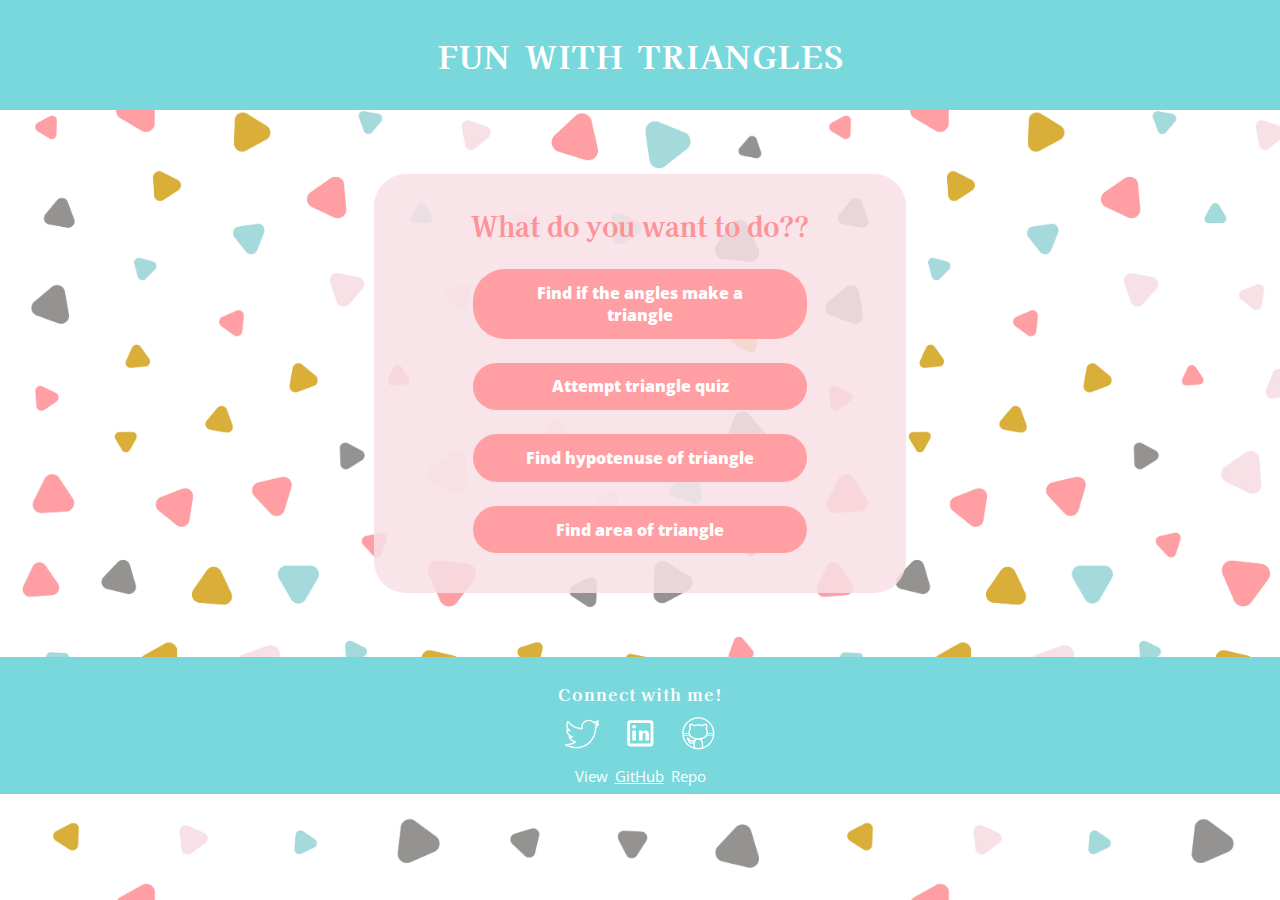
<file: index.html>
<!DOCTYPE html>
<html lang="en">
<head>
    <meta charset="UTF-8">
    <meta http-equiv="X-UA-Compatible" content="IE=edge">
    <meta name="viewport" content="width=device-width, initial-scale=1.0">

    <link rel="stylesheet" href="/style.css">

    <title>Home</title>
</head>
<body>
    
    <header class="header-home">
        <h1>FUN WITH TRIANGLES</h1>
    </header>

    <div class="container">
        <div class="container-inside">
            <h1>What do you want to do??</h1>
            <a href="/htmlPages/isTriangle.html" class="home-buttons">Find if the angles make a triangle</a>

            <a href="/htmlPages/quiz.html" class="home-buttons">Attempt triangle quiz</a>
            
            <a href="/htmlPages/findHypo.html" class="home-buttons">Find hypotenuse of triangle</a>

            <a href="/htmlPages/area.html" class="home-buttons">Find area of triangle</a>
        </div>
    </div>

    <footer>
        <div class="social-media">
            <div class="social-media-title">
                Connect with me!
            </div>
            <a target="_blank" href="https://twitter.com/RaieeGulhane">
                <svg xmlns="http://www.w3.org/2000/svg"  viewBox="0 0 50 50" ><path d="M 34.21875 5.46875 C 28.238281 5.46875 23.375 10.332031 23.375 16.3125 C 23.375 16.671875 23.464844 17.023438 23.5 17.375 C 16.105469 16.667969 9.566406 13.105469 5.125 7.65625 C 4.917969 7.394531 4.597656 7.253906 4.261719 7.277344 C 3.929688 7.300781 3.632813 7.492188 3.46875 7.78125 C 2.535156 9.386719 2 11.234375 2 13.21875 C 2 15.621094 2.859375 17.820313 4.1875 19.625 C 3.929688 19.511719 3.648438 19.449219 3.40625 19.3125 C 3.097656 19.148438 2.726563 19.15625 2.425781 19.335938 C 2.125 19.515625 1.941406 19.839844 1.9375 20.1875 L 1.9375 20.3125 C 1.9375 23.996094 3.84375 27.195313 6.65625 29.15625 C 6.625 29.152344 6.59375 29.164063 6.5625 29.15625 C 6.21875 29.097656 5.871094 29.21875 5.640625 29.480469 C 5.410156 29.742188 5.335938 30.105469 5.4375 30.4375 C 6.554688 33.910156 9.40625 36.5625 12.9375 37.53125 C 10.125 39.203125 6.863281 40.1875 3.34375 40.1875 C 2.582031 40.1875 1.851563 40.148438 1.125 40.0625 C 0.65625 40 0.207031 40.273438 0.0507813 40.71875 C -0.109375 41.164063 0.0664063 41.660156 0.46875 41.90625 C 4.980469 44.800781 10.335938 46.5 16.09375 46.5 C 25.425781 46.5 32.746094 42.601563 37.65625 37.03125 C 42.566406 31.460938 45.125 24.226563 45.125 17.46875 C 45.125 17.183594 45.101563 16.90625 45.09375 16.625 C 46.925781 15.222656 48.5625 13.578125 49.84375 11.65625 C 50.097656 11.285156 50.070313 10.789063 49.777344 10.445313 C 49.488281 10.101563 49 9.996094 48.59375 10.1875 C 48.078125 10.417969 47.476563 10.441406 46.9375 10.625 C 47.648438 9.675781 48.257813 8.652344 48.625 7.5 C 48.75 7.105469 48.613281 6.671875 48.289063 6.414063 C 47.964844 6.160156 47.511719 6.128906 47.15625 6.34375 C 45.449219 7.355469 43.558594 8.066406 41.5625 8.5 C 39.625 6.6875 37.074219 5.46875 34.21875 5.46875 Z M 34.21875 7.46875 C 36.769531 7.46875 39.074219 8.558594 40.6875 10.28125 C 40.929688 10.53125 41.285156 10.636719 41.625 10.5625 C 42.929688 10.304688 44.167969 9.925781 45.375 9.4375 C 44.679688 10.375 43.820313 11.175781 42.8125 11.78125 C 42.355469 12.003906 42.140625 12.53125 42.308594 13.011719 C 42.472656 13.488281 42.972656 13.765625 43.46875 13.65625 C 44.46875 13.535156 45.359375 13.128906 46.3125 12.875 C 45.457031 13.800781 44.519531 14.636719 43.5 15.375 C 43.222656 15.578125 43.070313 15.90625 43.09375 16.25 C 43.109375 16.65625 43.125 17.058594 43.125 17.46875 C 43.125 23.71875 40.726563 30.503906 36.15625 35.6875 C 31.585938 40.871094 24.875 44.5 16.09375 44.5 C 12.105469 44.5 8.339844 43.617188 4.9375 42.0625 C 9.15625 41.738281 13.046875 40.246094 16.1875 37.78125 C 16.515625 37.519531 16.644531 37.082031 16.511719 36.683594 C 16.378906 36.285156 16.011719 36.011719 15.59375 36 C 12.296875 35.941406 9.535156 34.023438 8.0625 31.3125 C 8.117188 31.3125 8.164063 31.3125 8.21875 31.3125 C 9.207031 31.3125 10.183594 31.1875 11.09375 30.9375 C 11.53125 30.808594 11.832031 30.402344 11.816406 29.945313 C 11.800781 29.488281 11.476563 29.097656 11.03125 29 C 7.472656 28.28125 4.804688 25.382813 4.1875 21.78125 C 5.195313 22.128906 6.226563 22.402344 7.34375 22.4375 C 7.800781 22.464844 8.214844 22.179688 8.355469 21.746094 C 8.496094 21.3125 8.324219 20.835938 7.9375 20.59375 C 5.5625 19.003906 4 16.296875 4 13.21875 C 4 12.078125 4.296875 11.03125 4.6875 10.03125 C 9.6875 15.519531 16.6875 19.164063 24.59375 19.5625 C 24.90625 19.578125 25.210938 19.449219 25.414063 19.210938 C 25.617188 18.96875 25.695313 18.648438 25.625 18.34375 C 25.472656 17.695313 25.375 17.007813 25.375 16.3125 C 25.375 11.414063 29.320313 7.46875 34.21875 7.46875 Z"/></svg>
                
            </a>
            <a target="_blank" href="https://in.linkedin.com/in/raiee-gulhane-694272185">
                <svg xmlns="http://www.w3.org/2000/svg"  viewBox="0 0 24 24" > <path d="M 5 3 C 3.895 3 3 3.895 3 5 L 3 19 C 3 20.105 3.895 21 5 21 L 19 21 C 20.105 21 21 20.105 21 19 L 21 5 C 21 3.895 20.105 3 19 3 L 5 3 z M 5 5 L 19 5 L 19 19 L 5 19 L 5 5 z M 7.7792969 6.3164062 C 6.9222969 6.3164062 6.4082031 6.8315781 6.4082031 7.5175781 C 6.4082031 8.2035781 6.9223594 8.7167969 7.6933594 8.7167969 C 8.5503594 8.7167969 9.0644531 8.2035781 9.0644531 7.5175781 C 9.0644531 6.8315781 8.5502969 6.3164062 7.7792969 6.3164062 z M 6.4765625 10 L 6.4765625 17 L 9 17 L 9 10 L 6.4765625 10 z M 11.082031 10 L 11.082031 17 L 13.605469 17 L 13.605469 13.173828 C 13.605469 12.034828 14.418109 11.871094 14.662109 11.871094 C 14.906109 11.871094 15.558594 12.115828 15.558594 13.173828 L 15.558594 17 L 18 17 L 18 13.173828 C 18 10.976828 17.023734 10 15.802734 10 C 14.581734 10 13.930469 10.406562 13.605469 10.976562 L 13.605469 10 L 11.082031 10 z"/></svg>
                
            </a>
            <a target="_blank" href="https://github.com/raieegulhane">
                <svg xmlns="http://www.w3.org/2000/svg"  viewBox="0 0 50 50"><path d="M 25 2 C 12.311335 2 2 12.311335 2 25 C 2 37.688665 12.311335 48 25 48 C 37.688665 48 48 37.688665 48 25 C 48 12.311335 37.688665 2 25 2 z M 25 4 C 36.607335 4 46 13.392665 46 25 C 46 25.071371 45.994849 25.141688 45.994141 25.212891 C 45.354527 25.153853 44.615508 25.097776 43.675781 25.064453 C 42.347063 25.017336 40.672259 25.030987 38.773438 25.125 C 38.843852 24.634651 38.893205 24.137377 38.894531 23.626953 C 38.991361 21.754332 38.362521 20.002464 37.339844 18.455078 C 37.586913 17.601352 37.876747 16.515218 37.949219 15.283203 C 38.031819 13.878925 37.910599 12.321765 36.783203 11.269531 L 36.494141 11 L 36.099609 11 C 33.416539 11 31.580023 12.12321 30.457031 13.013672 C 28.835529 12.386022 27.01222 12 25 12 C 22.976367 12 21.135525 12.391416 19.447266 13.017578 C 18.324911 12.126691 16.486785 11 13.800781 11 L 13.408203 11 L 13.119141 11.267578 C 12.020956 12.287321 11.919778 13.801759 11.988281 15.199219 C 12.048691 16.431506 12.321732 17.552142 12.564453 18.447266 C 11.524489 20.02486 10.900391 21.822018 10.900391 23.599609 C 10.900391 24.111237 10.947969 24.610071 11.017578 25.101562 C 9.2118173 25.017808 7.6020996 25.001668 6.3242188 25.046875 C 5.3845143 25.080118 4.6454422 25.135713 4.0058594 25.195312 C 4.0052628 25.129972 4 25.065482 4 25 C 4 13.392665 13.392665 4 25 4 z M 14.396484 13.130859 C 16.414067 13.322043 17.931995 14.222972 18.634766 14.847656 L 19.103516 15.261719 L 19.681641 15.025391 C 21.263092 14.374205 23.026984 14 25 14 C 26.973016 14 28.737393 14.376076 30.199219 15.015625 L 30.785156 15.273438 L 31.263672 14.847656 C 31.966683 14.222758 33.487184 13.321554 35.505859 13.130859 C 35.774256 13.575841 36.007486 14.208668 35.951172 15.166016 C 35.883772 16.311737 35.577304 17.559658 35.345703 18.300781 L 35.195312 18.783203 L 35.494141 19.191406 C 36.483616 20.540691 36.988121 22.000937 36.902344 23.544922 L 36.900391 23.572266 L 36.900391 23.599609 C 36.900391 26.095064 36.00178 28.092339 34.087891 29.572266 C 32.174048 31.052199 29.152663 32 24.900391 32 C 20.648118 32 17.624827 31.052192 15.710938 29.572266 C 13.797047 28.092339 12.900391 26.095064 12.900391 23.599609 C 12.900391 22.134903 13.429308 20.523599 14.40625 19.191406 L 14.699219 18.792969 L 14.558594 18.318359 C 14.326866 17.530484 14.042825 16.254103 13.986328 15.101562 C 13.939338 14.14294 14.166221 13.537027 14.396484 13.130859 z M 8.8847656 26.021484 C 9.5914575 26.03051 10.40146 26.068656 11.212891 26.109375 C 11.290419 26.421172 11.378822 26.727898 11.486328 27.027344 C 8.178972 27.097092 5.7047309 27.429674 4.1796875 27.714844 C 4.1152068 27.214494 4.0638483 26.710021 4.0351562 26.199219 C 5.1622058 26.092262 6.7509972 25.994233 8.8847656 26.021484 z M 41.115234 26.037109 C 43.247527 26.010033 44.835728 26.108156 45.962891 26.214844 C 45.934234 26.718328 45.883749 27.215664 45.820312 27.708984 C 44.24077 27.41921 41.699674 27.086688 38.306641 27.033203 C 38.411945 26.739677 38.499627 26.438219 38.576172 26.132812 C 39.471291 26.084833 40.344564 26.046896 41.115234 26.037109 z M 11.912109 28.019531 C 12.508849 29.215327 13.361516 30.283019 14.488281 31.154297 C 16.028825 32.345531 18.031623 33.177838 20.476562 33.623047 C 20.156699 33.951698 19.86578 34.312595 19.607422 34.693359 L 19.546875 34.640625 C 19.552375 34.634325 19.04975 34.885878 18.298828 34.953125 C 17.547906 35.020374 16.621615 35 15.800781 35 C 14.575781 35 14.03621 34.42121 13.173828 33.367188 C 12.696283 32.72356 12.114101 32.202331 11.548828 31.806641 C 10.970021 31.401475 10.476259 31.115509 9.8652344 31.013672 L 9.7832031 31 L 9.6992188 31 C 9.2325521 31 8.7809835 31.03379 8.359375 31.515625 C 8.1485707 31.756544 8.003277 32.202561 8.0976562 32.580078 C 8.1920352 32.957595 8.4308563 33.189581 8.6445312 33.332031 C 10.011254 34.24318 10.252795 36.046511 11.109375 37.650391 C 11.909298 39.244315 13.635662 40 15.400391 40 L 18 40 L 18 44.802734 C 10.967811 42.320535 5.6646795 36.204613 4.3320312 28.703125 C 5.8629338 28.414776 8.4265387 28.068108 11.912109 28.019531 z M 37.882812 28.027344 C 41.445538 28.05784 44.08105 28.404061 45.669922 28.697266 C 44.339047 36.201504 39.034072 42.31987 32 44.802734 L 32 39.599609 C 32 38.015041 31.479642 36.267712 30.574219 34.810547 C 30.299322 34.368135 29.975945 33.949736 29.615234 33.574219 C 31.930453 33.11684 33.832364 32.298821 35.3125 31.154297 C 36.436824 30.284907 37.287588 29.220424 37.882812 28.027344 z M 23.699219 34.099609 L 26.5 34.099609 C 27.312821 34.099609 28.180423 34.7474 28.875 35.865234 C 29.569577 36.983069 30 38.484177 30 39.599609 L 30 45.398438 C 28.397408 45.789234 26.72379 46 25 46 C 23.27621 46 21.602592 45.789234 20 45.398438 L 20 39.599609 C 20 38.508869 20.467828 37.011307 21.208984 35.888672 C 21.950141 34.766037 22.886398 34.099609 23.699219 34.099609 z M 12.308594 35.28125 C 13.174368 36.179258 14.222525 37 15.800781 37 C 16.579948 37 17.552484 37.028073 18.476562 36.945312 C 18.479848 36.945018 18.483042 36.943654 18.486328 36.943359 C 18.36458 37.293361 18.273744 37.645529 18.197266 38 L 15.400391 38 C 14.167057 38 13.29577 37.55443 12.894531 36.751953 L 12.886719 36.738281 L 12.880859 36.726562 C 12.716457 36.421191 12.500645 35.81059 12.308594 35.28125 z"/></svg>
                
            </a>
            
        </div>
        <div class="github-sourcecode">
            View <a target="_blank" class="git-repo" href="https://github.com/raieegulhane/Fun-with-triangles.git">GitHub</a> Repo
        </div>
    </footer>

</body>
</html>
</file>
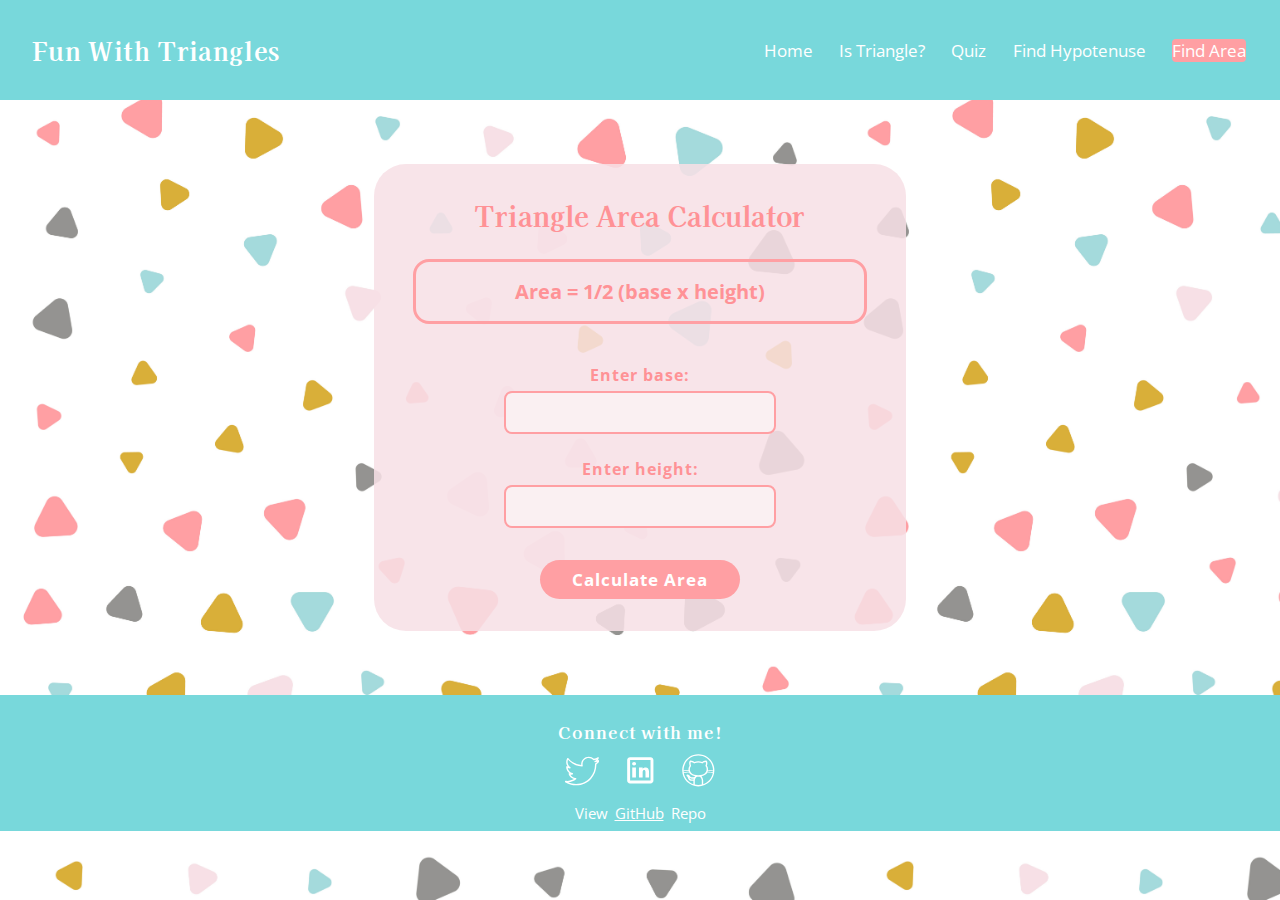
<file: htmlPages/area.html>
<!DOCTYPE html>
<html lang="en">
<head>
    <meta charset="UTF-8">
    <meta http-equiv="X-UA-Compatible" content="IE=edge">
    <meta name="viewport" content="width=device-width, initial-scale=1.0">

    <link rel="stylesheet" href="/style.css">

    <title>Area Calculator</title>
</head>
<body>

    <nav>
        <div class="nav-head">Fun With Triangles</div>

        <div class="nav-pills">
            <a href="/index.html" class="nav-links">Home</a>
            <a href="/htmlPages/isTriangle.html" class="nav-links">Is Triangle?</a>
            <a href="/htmlPages/quiz.html" class="nav-links">Quiz</a>
            <a href="/htmlPages/findHypo.html" class="nav-links">Find Hypotenuse</a>
            <a href="/htmlPages/area.html" class="nav-links active-link">Find Area</a>
        </div>

        <div class="burger">
            <div class="line1"></div>
            <div class="line2"></div>
            <div class="line3"></div>
        </div>
    </nav>

    <div class="container container-area">
        <div class="container-inside">
            <header>
                <h1>Triangle Area Calculator</h1>
            </header>
    
            <div class="formula">
                Area = 1/2 (base x height)
            </div>
    
            <div class="main-area">
                <label class="label-input" for="base">Enter base:</label>
                <input type="number" class="input-side">
    
                <label class="label-input" for="height">Enter height:</label>
                <input type="number" class="input-side">
    
                <button id="btn-calculate-area">Calculate Area</button>
    
                <div class="div-message">
                    <div class="message"></div>
                </div>
            </div>
        </div>
    </div>

    <footer>
        <div class="social-media">
            <div class="social-media-title">Connect with me!</div>
            <a target="_blank" href="https://twitter.com/RaieeGulhane">
                <svg xmlns="http://www.w3.org/2000/svg" viewBox="0 0 50 50">
                    <path
                        d="M 34.21875 5.46875 C 28.238281 5.46875 23.375 10.332031 23.375 16.3125 C 23.375 16.671875 23.464844 17.023438 23.5 17.375 C 16.105469 16.667969 9.566406 13.105469 5.125 7.65625 C 4.917969 7.394531 4.597656 7.253906 4.261719 7.277344 C 3.929688 7.300781 3.632813 7.492188 3.46875 7.78125 C 2.535156 9.386719 2 11.234375 2 13.21875 C 2 15.621094 2.859375 17.820313 4.1875 19.625 C 3.929688 19.511719 3.648438 19.449219 3.40625 19.3125 C 3.097656 19.148438 2.726563 19.15625 2.425781 19.335938 C 2.125 19.515625 1.941406 19.839844 1.9375 20.1875 L 1.9375 20.3125 C 1.9375 23.996094 3.84375 27.195313 6.65625 29.15625 C 6.625 29.152344 6.59375 29.164063 6.5625 29.15625 C 6.21875 29.097656 5.871094 29.21875 5.640625 29.480469 C 5.410156 29.742188 5.335938 30.105469 5.4375 30.4375 C 6.554688 33.910156 9.40625 36.5625 12.9375 37.53125 C 10.125 39.203125 6.863281 40.1875 3.34375 40.1875 C 2.582031 40.1875 1.851563 40.148438 1.125 40.0625 C 0.65625 40 0.207031 40.273438 0.0507813 40.71875 C -0.109375 41.164063 0.0664063 41.660156 0.46875 41.90625 C 4.980469 44.800781 10.335938 46.5 16.09375 46.5 C 25.425781 46.5 32.746094 42.601563 37.65625 37.03125 C 42.566406 31.460938 45.125 24.226563 45.125 17.46875 C 45.125 17.183594 45.101563 16.90625 45.09375 16.625 C 46.925781 15.222656 48.5625 13.578125 49.84375 11.65625 C 50.097656 11.285156 50.070313 10.789063 49.777344 10.445313 C 49.488281 10.101563 49 9.996094 48.59375 10.1875 C 48.078125 10.417969 47.476563 10.441406 46.9375 10.625 C 47.648438 9.675781 48.257813 8.652344 48.625 7.5 C 48.75 7.105469 48.613281 6.671875 48.289063 6.414063 C 47.964844 6.160156 47.511719 6.128906 47.15625 6.34375 C 45.449219 7.355469 43.558594 8.066406 41.5625 8.5 C 39.625 6.6875 37.074219 5.46875 34.21875 5.46875 Z M 34.21875 7.46875 C 36.769531 7.46875 39.074219 8.558594 40.6875 10.28125 C 40.929688 10.53125 41.285156 10.636719 41.625 10.5625 C 42.929688 10.304688 44.167969 9.925781 45.375 9.4375 C 44.679688 10.375 43.820313 11.175781 42.8125 11.78125 C 42.355469 12.003906 42.140625 12.53125 42.308594 13.011719 C 42.472656 13.488281 42.972656 13.765625 43.46875 13.65625 C 44.46875 13.535156 45.359375 13.128906 46.3125 12.875 C 45.457031 13.800781 44.519531 14.636719 43.5 15.375 C 43.222656 15.578125 43.070313 15.90625 43.09375 16.25 C 43.109375 16.65625 43.125 17.058594 43.125 17.46875 C 43.125 23.71875 40.726563 30.503906 36.15625 35.6875 C 31.585938 40.871094 24.875 44.5 16.09375 44.5 C 12.105469 44.5 8.339844 43.617188 4.9375 42.0625 C 9.15625 41.738281 13.046875 40.246094 16.1875 37.78125 C 16.515625 37.519531 16.644531 37.082031 16.511719 36.683594 C 16.378906 36.285156 16.011719 36.011719 15.59375 36 C 12.296875 35.941406 9.535156 34.023438 8.0625 31.3125 C 8.117188 31.3125 8.164063 31.3125 8.21875 31.3125 C 9.207031 31.3125 10.183594 31.1875 11.09375 30.9375 C 11.53125 30.808594 11.832031 30.402344 11.816406 29.945313 C 11.800781 29.488281 11.476563 29.097656 11.03125 29 C 7.472656 28.28125 4.804688 25.382813 4.1875 21.78125 C 5.195313 22.128906 6.226563 22.402344 7.34375 22.4375 C 7.800781 22.464844 8.214844 22.179688 8.355469 21.746094 C 8.496094 21.3125 8.324219 20.835938 7.9375 20.59375 C 5.5625 19.003906 4 16.296875 4 13.21875 C 4 12.078125 4.296875 11.03125 4.6875 10.03125 C 9.6875 15.519531 16.6875 19.164063 24.59375 19.5625 C 24.90625 19.578125 25.210938 19.449219 25.414063 19.210938 C 25.617188 18.96875 25.695313 18.648438 25.625 18.34375 C 25.472656 17.695313 25.375 17.007813 25.375 16.3125 C 25.375 11.414063 29.320313 7.46875 34.21875 7.46875 Z"
                    />
                </svg>
            </a>
            <a target="_blank" href="https://in.linkedin.com/in/raiee-gulhane-694272185">
                <svg xmlns="http://www.w3.org/2000/svg" viewBox="0 0 24 24">
                    <path
                        d="M 5 3 C 3.895 3 3 3.895 3 5 L 3 19 C 3 20.105 3.895 21 5 21 L 19 21 C 20.105 21 21 20.105 21 19 L 21 5 C 21 3.895 20.105 3 19 3 L 5 3 z M 5 5 L 19 5 L 19 19 L 5 19 L 5 5 z M 7.7792969 6.3164062 C 6.9222969 6.3164062 6.4082031 6.8315781 6.4082031 7.5175781 C 6.4082031 8.2035781 6.9223594 8.7167969 7.6933594 8.7167969 C 8.5503594 8.7167969 9.0644531 8.2035781 9.0644531 7.5175781 C 9.0644531 6.8315781 8.5502969 6.3164062 7.7792969 6.3164062 z M 6.4765625 10 L 6.4765625 17 L 9 17 L 9 10 L 6.4765625 10 z M 11.082031 10 L 11.082031 17 L 13.605469 17 L 13.605469 13.173828 C 13.605469 12.034828 14.418109 11.871094 14.662109 11.871094 C 14.906109 11.871094 15.558594 12.115828 15.558594 13.173828 L 15.558594 17 L 18 17 L 18 13.173828 C 18 10.976828 17.023734 10 15.802734 10 C 14.581734 10 13.930469 10.406562 13.605469 10.976562 L 13.605469 10 L 11.082031 10 z"
                    />
                </svg>
            </a>
            <a target="_blank" href="https://github.com/raieegulhane">
                <svg xmlns="http://www.w3.org/2000/svg" viewBox="0 0 50 50">
                    <path
                        d="M 25 2 C 12.311335 2 2 12.311335 2 25 C 2 37.688665 12.311335 48 25 48 C 37.688665 48 48 37.688665 48 25 C 48 12.311335 37.688665 2 25 2 z M 25 4 C 36.607335 4 46 13.392665 46 25 C 46 25.071371 45.994849 25.141688 45.994141 25.212891 C 45.354527 25.153853 44.615508 25.097776 43.675781 25.064453 C 42.347063 25.017336 40.672259 25.030987 38.773438 25.125 C 38.843852 24.634651 38.893205 24.137377 38.894531 23.626953 C 38.991361 21.754332 38.362521 20.002464 37.339844 18.455078 C 37.586913 17.601352 37.876747 16.515218 37.949219 15.283203 C 38.031819 13.878925 37.910599 12.321765 36.783203 11.269531 L 36.494141 11 L 36.099609 11 C 33.416539 11 31.580023 12.12321 30.457031 13.013672 C 28.835529 12.386022 27.01222 12 25 12 C 22.976367 12 21.135525 12.391416 19.447266 13.017578 C 18.324911 12.126691 16.486785 11 13.800781 11 L 13.408203 11 L 13.119141 11.267578 C 12.020956 12.287321 11.919778 13.801759 11.988281 15.199219 C 12.048691 16.431506 12.321732 17.552142 12.564453 18.447266 C 11.524489 20.02486 10.900391 21.822018 10.900391 23.599609 C 10.900391 24.111237 10.947969 24.610071 11.017578 25.101562 C 9.2118173 25.017808 7.6020996 25.001668 6.3242188 25.046875 C 5.3845143 25.080118 4.6454422 25.135713 4.0058594 25.195312 C 4.0052628 25.129972 4 25.065482 4 25 C 4 13.392665 13.392665 4 25 4 z M 14.396484 13.130859 C 16.414067 13.322043 17.931995 14.222972 18.634766 14.847656 L 19.103516 15.261719 L 19.681641 15.025391 C 21.263092 14.374205 23.026984 14 25 14 C 26.973016 14 28.737393 14.376076 30.199219 15.015625 L 30.785156 15.273438 L 31.263672 14.847656 C 31.966683 14.222758 33.487184 13.321554 35.505859 13.130859 C 35.774256 13.575841 36.007486 14.208668 35.951172 15.166016 C 35.883772 16.311737 35.577304 17.559658 35.345703 18.300781 L 35.195312 18.783203 L 35.494141 19.191406 C 36.483616 20.540691 36.988121 22.000937 36.902344 23.544922 L 36.900391 23.572266 L 36.900391 23.599609 C 36.900391 26.095064 36.00178 28.092339 34.087891 29.572266 C 32.174048 31.052199 29.152663 32 24.900391 32 C 20.648118 32 17.624827 31.052192 15.710938 29.572266 C 13.797047 28.092339 12.900391 26.095064 12.900391 23.599609 C 12.900391 22.134903 13.429308 20.523599 14.40625 19.191406 L 14.699219 18.792969 L 14.558594 18.318359 C 14.326866 17.530484 14.042825 16.254103 13.986328 15.101562 C 13.939338 14.14294 14.166221 13.537027 14.396484 13.130859 z M 8.8847656 26.021484 C 9.5914575 26.03051 10.40146 26.068656 11.212891 26.109375 C 11.290419 26.421172 11.378822 26.727898 11.486328 27.027344 C 8.178972 27.097092 5.7047309 27.429674 4.1796875 27.714844 C 4.1152068 27.214494 4.0638483 26.710021 4.0351562 26.199219 C 5.1622058 26.092262 6.7509972 25.994233 8.8847656 26.021484 z M 41.115234 26.037109 C 43.247527 26.010033 44.835728 26.108156 45.962891 26.214844 C 45.934234 26.718328 45.883749 27.215664 45.820312 27.708984 C 44.24077 27.41921 41.699674 27.086688 38.306641 27.033203 C 38.411945 26.739677 38.499627 26.438219 38.576172 26.132812 C 39.471291 26.084833 40.344564 26.046896 41.115234 26.037109 z M 11.912109 28.019531 C 12.508849 29.215327 13.361516 30.283019 14.488281 31.154297 C 16.028825 32.345531 18.031623 33.177838 20.476562 33.623047 C 20.156699 33.951698 19.86578 34.312595 19.607422 34.693359 L 19.546875 34.640625 C 19.552375 34.634325 19.04975 34.885878 18.298828 34.953125 C 17.547906 35.020374 16.621615 35 15.800781 35 C 14.575781 35 14.03621 34.42121 13.173828 33.367188 C 12.696283 32.72356 12.114101 32.202331 11.548828 31.806641 C 10.970021 31.401475 10.476259 31.115509 9.8652344 31.013672 L 9.7832031 31 L 9.6992188 31 C 9.2325521 31 8.7809835 31.03379 8.359375 31.515625 C 8.1485707 31.756544 8.003277 32.202561 8.0976562 32.580078 C 8.1920352 32.957595 8.4308563 33.189581 8.6445312 33.332031 C 10.011254 34.24318 10.252795 36.046511 11.109375 37.650391 C 11.909298 39.244315 13.635662 40 15.400391 40 L 18 40 L 18 44.802734 C 10.967811 42.320535 5.6646795 36.204613 4.3320312 28.703125 C 5.8629338 28.414776 8.4265387 28.068108 11.912109 28.019531 z M 37.882812 28.027344 C 41.445538 28.05784 44.08105 28.404061 45.669922 28.697266 C 44.339047 36.201504 39.034072 42.31987 32 44.802734 L 32 39.599609 C 32 38.015041 31.479642 36.267712 30.574219 34.810547 C 30.299322 34.368135 29.975945 33.949736 29.615234 33.574219 C 31.930453 33.11684 33.832364 32.298821 35.3125 31.154297 C 36.436824 30.284907 37.287588 29.220424 37.882812 28.027344 z M 23.699219 34.099609 L 26.5 34.099609 C 27.312821 34.099609 28.180423 34.7474 28.875 35.865234 C 29.569577 36.983069 30 38.484177 30 39.599609 L 30 45.398438 C 28.397408 45.789234 26.72379 46 25 46 C 23.27621 46 21.602592 45.789234 20 45.398438 L 20 39.599609 C 20 38.508869 20.467828 37.011307 21.208984 35.888672 C 21.950141 34.766037 22.886398 34.099609 23.699219 34.099609 z M 12.308594 35.28125 C 13.174368 36.179258 14.222525 37 15.800781 37 C 16.579948 37 17.552484 37.028073 18.476562 36.945312 C 18.479848 36.945018 18.483042 36.943654 18.486328 36.943359 C 18.36458 37.293361 18.273744 37.645529 18.197266 38 L 15.400391 38 C 14.167057 38 13.29577 37.55443 12.894531 36.751953 L 12.886719 36.738281 L 12.880859 36.726562 C 12.716457 36.421191 12.500645 35.81059 12.308594 35.28125 z"
                    />
                </svg>
            </a>
        </div>
        <div class="github-sourcecode">
            View
            <a
                target="_blank" class="git-repo"
                href="https://github.com/raieegulhane/Fun-with-triangles.git"
                >GitHub</a
            >
            Repo
        </div>
    </footer>


    <script src="/javaScript/navAnimation.js"></script>
    <script src="/javaScript/area.js"></script>
    
</body>
</html>
</file>
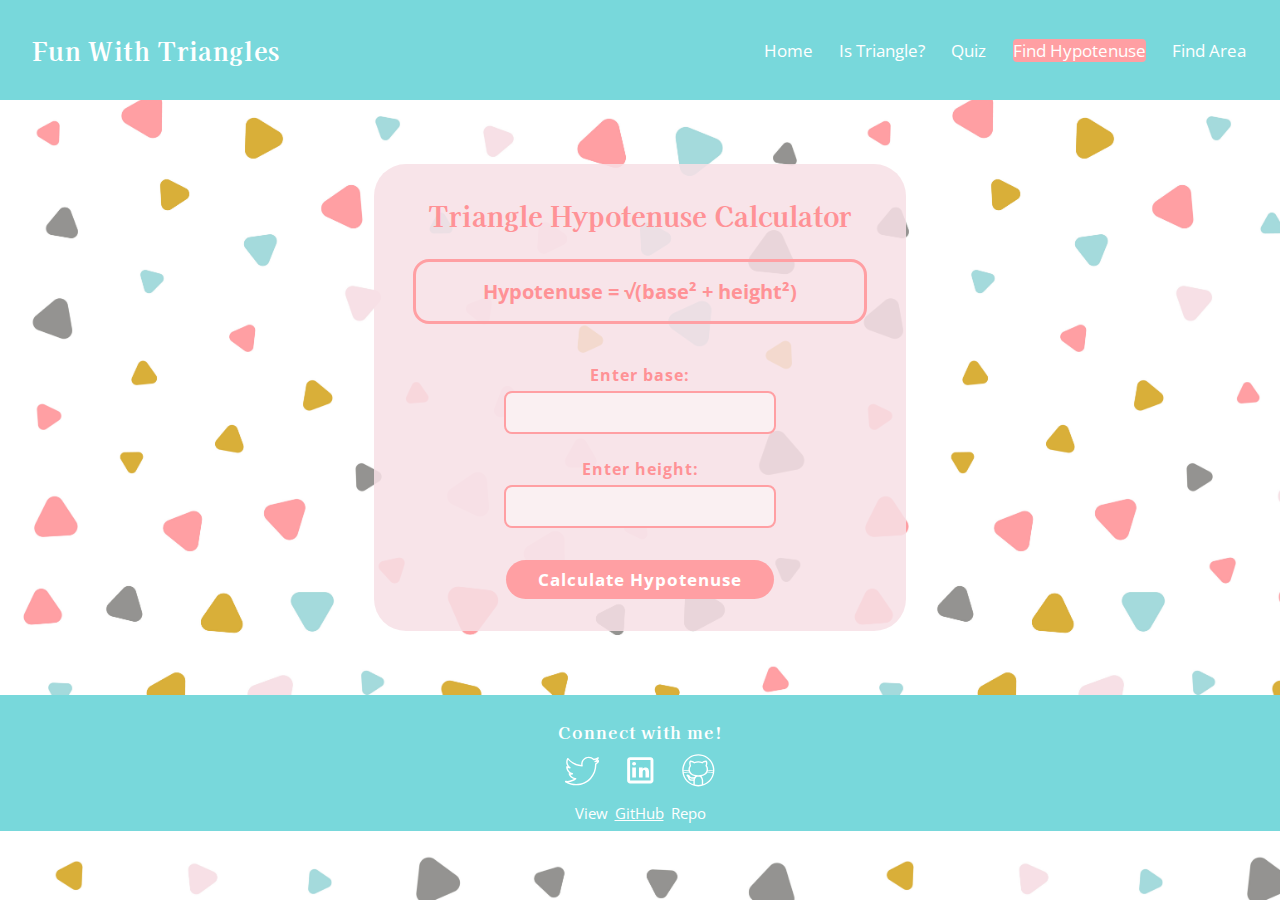
<file: htmlPages/findHypo.html>
<!DOCTYPE html>
<html lang="en">
<head>
    <meta charset="UTF-8">
    <meta http-equiv="X-UA-Compatible" content="IE=edge">
    <meta name="viewport" content="width=device-width, initial-scale=1.0">

    <link rel="stylesheet" href="/style.css">

    <title>Hypotenuse Calculator</title>
</head>
<body>

    <nav>
        <div class="nav-head">Fun With Triangles</div>

        <div class="nav-pills">
            <a href="/index.html" class="nav-links">Home</a>
            <a href="/htmlPages/isTriangle.html" class="nav-links">Is Triangle?</a>
            <a href="/htmlPages/quiz.html" class="nav-links">Quiz</a>
            <a href="/htmlPages/findHypo.html" class="nav-links active-link">Find Hypotenuse</a>
            <a href="/htmlPages/area.html" class="nav-links">Find Area</a>
        </div>

        <div class="burger">
            <div class="line1"></div>
            <div class="line2"></div>
            <div class="line3"></div>
        </div>
    </nav>

    <div class="container container-hypoteous">
        <div class="container-inside">
            <header>
                <h1>Triangle Hypotenuse Calculator</h1>
            </header>
    
            <div class="formula">
                Hypotenuse = √(base² + height²) 
            </div>
    
            <div class="main-area">
                <label class="label-input" for="base">Enter base:</label>
                <input type="number" class="input-side">
    
                <label class="label-input" for="height">Enter height:</label>
                <input type="number" class="input-side">
    
                <button id="btn-calculate-hypo">Calculate Hypotenuse</button>
    
                <div class="div-message">
                    <div class="message"></div>
                </div>
        </div>
        </div>
    </div>

    <footer>
        <div class="social-media">
            <div class="social-media-title">Connect with me!</div>
            <a target="_blank" href="https://twitter.com/RaieeGulhane">
                <svg xmlns="http://www.w3.org/2000/svg" viewBox="0 0 50 50">
                    <path
                        d="M 34.21875 5.46875 C 28.238281 5.46875 23.375 10.332031 23.375 16.3125 C 23.375 16.671875 23.464844 17.023438 23.5 17.375 C 16.105469 16.667969 9.566406 13.105469 5.125 7.65625 C 4.917969 7.394531 4.597656 7.253906 4.261719 7.277344 C 3.929688 7.300781 3.632813 7.492188 3.46875 7.78125 C 2.535156 9.386719 2 11.234375 2 13.21875 C 2 15.621094 2.859375 17.820313 4.1875 19.625 C 3.929688 19.511719 3.648438 19.449219 3.40625 19.3125 C 3.097656 19.148438 2.726563 19.15625 2.425781 19.335938 C 2.125 19.515625 1.941406 19.839844 1.9375 20.1875 L 1.9375 20.3125 C 1.9375 23.996094 3.84375 27.195313 6.65625 29.15625 C 6.625 29.152344 6.59375 29.164063 6.5625 29.15625 C 6.21875 29.097656 5.871094 29.21875 5.640625 29.480469 C 5.410156 29.742188 5.335938 30.105469 5.4375 30.4375 C 6.554688 33.910156 9.40625 36.5625 12.9375 37.53125 C 10.125 39.203125 6.863281 40.1875 3.34375 40.1875 C 2.582031 40.1875 1.851563 40.148438 1.125 40.0625 C 0.65625 40 0.207031 40.273438 0.0507813 40.71875 C -0.109375 41.164063 0.0664063 41.660156 0.46875 41.90625 C 4.980469 44.800781 10.335938 46.5 16.09375 46.5 C 25.425781 46.5 32.746094 42.601563 37.65625 37.03125 C 42.566406 31.460938 45.125 24.226563 45.125 17.46875 C 45.125 17.183594 45.101563 16.90625 45.09375 16.625 C 46.925781 15.222656 48.5625 13.578125 49.84375 11.65625 C 50.097656 11.285156 50.070313 10.789063 49.777344 10.445313 C 49.488281 10.101563 49 9.996094 48.59375 10.1875 C 48.078125 10.417969 47.476563 10.441406 46.9375 10.625 C 47.648438 9.675781 48.257813 8.652344 48.625 7.5 C 48.75 7.105469 48.613281 6.671875 48.289063 6.414063 C 47.964844 6.160156 47.511719 6.128906 47.15625 6.34375 C 45.449219 7.355469 43.558594 8.066406 41.5625 8.5 C 39.625 6.6875 37.074219 5.46875 34.21875 5.46875 Z M 34.21875 7.46875 C 36.769531 7.46875 39.074219 8.558594 40.6875 10.28125 C 40.929688 10.53125 41.285156 10.636719 41.625 10.5625 C 42.929688 10.304688 44.167969 9.925781 45.375 9.4375 C 44.679688 10.375 43.820313 11.175781 42.8125 11.78125 C 42.355469 12.003906 42.140625 12.53125 42.308594 13.011719 C 42.472656 13.488281 42.972656 13.765625 43.46875 13.65625 C 44.46875 13.535156 45.359375 13.128906 46.3125 12.875 C 45.457031 13.800781 44.519531 14.636719 43.5 15.375 C 43.222656 15.578125 43.070313 15.90625 43.09375 16.25 C 43.109375 16.65625 43.125 17.058594 43.125 17.46875 C 43.125 23.71875 40.726563 30.503906 36.15625 35.6875 C 31.585938 40.871094 24.875 44.5 16.09375 44.5 C 12.105469 44.5 8.339844 43.617188 4.9375 42.0625 C 9.15625 41.738281 13.046875 40.246094 16.1875 37.78125 C 16.515625 37.519531 16.644531 37.082031 16.511719 36.683594 C 16.378906 36.285156 16.011719 36.011719 15.59375 36 C 12.296875 35.941406 9.535156 34.023438 8.0625 31.3125 C 8.117188 31.3125 8.164063 31.3125 8.21875 31.3125 C 9.207031 31.3125 10.183594 31.1875 11.09375 30.9375 C 11.53125 30.808594 11.832031 30.402344 11.816406 29.945313 C 11.800781 29.488281 11.476563 29.097656 11.03125 29 C 7.472656 28.28125 4.804688 25.382813 4.1875 21.78125 C 5.195313 22.128906 6.226563 22.402344 7.34375 22.4375 C 7.800781 22.464844 8.214844 22.179688 8.355469 21.746094 C 8.496094 21.3125 8.324219 20.835938 7.9375 20.59375 C 5.5625 19.003906 4 16.296875 4 13.21875 C 4 12.078125 4.296875 11.03125 4.6875 10.03125 C 9.6875 15.519531 16.6875 19.164063 24.59375 19.5625 C 24.90625 19.578125 25.210938 19.449219 25.414063 19.210938 C 25.617188 18.96875 25.695313 18.648438 25.625 18.34375 C 25.472656 17.695313 25.375 17.007813 25.375 16.3125 C 25.375 11.414063 29.320313 7.46875 34.21875 7.46875 Z"
                    />
                </svg>
            </a>
            <a target="_blank" href="https://in.linkedin.com/in/raiee-gulhane-694272185">
                <svg xmlns="http://www.w3.org/2000/svg" viewBox="0 0 24 24">
                    <path
                        d="M 5 3 C 3.895 3 3 3.895 3 5 L 3 19 C 3 20.105 3.895 21 5 21 L 19 21 C 20.105 21 21 20.105 21 19 L 21 5 C 21 3.895 20.105 3 19 3 L 5 3 z M 5 5 L 19 5 L 19 19 L 5 19 L 5 5 z M 7.7792969 6.3164062 C 6.9222969 6.3164062 6.4082031 6.8315781 6.4082031 7.5175781 C 6.4082031 8.2035781 6.9223594 8.7167969 7.6933594 8.7167969 C 8.5503594 8.7167969 9.0644531 8.2035781 9.0644531 7.5175781 C 9.0644531 6.8315781 8.5502969 6.3164062 7.7792969 6.3164062 z M 6.4765625 10 L 6.4765625 17 L 9 17 L 9 10 L 6.4765625 10 z M 11.082031 10 L 11.082031 17 L 13.605469 17 L 13.605469 13.173828 C 13.605469 12.034828 14.418109 11.871094 14.662109 11.871094 C 14.906109 11.871094 15.558594 12.115828 15.558594 13.173828 L 15.558594 17 L 18 17 L 18 13.173828 C 18 10.976828 17.023734 10 15.802734 10 C 14.581734 10 13.930469 10.406562 13.605469 10.976562 L 13.605469 10 L 11.082031 10 z"
                    />
                </svg>
            </a>
            <a target="_blank" href="https://github.com/raieegulhane">
                <svg xmlns="http://www.w3.org/2000/svg" viewBox="0 0 50 50">
                    <path
                        d="M 25 2 C 12.311335 2 2 12.311335 2 25 C 2 37.688665 12.311335 48 25 48 C 37.688665 48 48 37.688665 48 25 C 48 12.311335 37.688665 2 25 2 z M 25 4 C 36.607335 4 46 13.392665 46 25 C 46 25.071371 45.994849 25.141688 45.994141 25.212891 C 45.354527 25.153853 44.615508 25.097776 43.675781 25.064453 C 42.347063 25.017336 40.672259 25.030987 38.773438 25.125 C 38.843852 24.634651 38.893205 24.137377 38.894531 23.626953 C 38.991361 21.754332 38.362521 20.002464 37.339844 18.455078 C 37.586913 17.601352 37.876747 16.515218 37.949219 15.283203 C 38.031819 13.878925 37.910599 12.321765 36.783203 11.269531 L 36.494141 11 L 36.099609 11 C 33.416539 11 31.580023 12.12321 30.457031 13.013672 C 28.835529 12.386022 27.01222 12 25 12 C 22.976367 12 21.135525 12.391416 19.447266 13.017578 C 18.324911 12.126691 16.486785 11 13.800781 11 L 13.408203 11 L 13.119141 11.267578 C 12.020956 12.287321 11.919778 13.801759 11.988281 15.199219 C 12.048691 16.431506 12.321732 17.552142 12.564453 18.447266 C 11.524489 20.02486 10.900391 21.822018 10.900391 23.599609 C 10.900391 24.111237 10.947969 24.610071 11.017578 25.101562 C 9.2118173 25.017808 7.6020996 25.001668 6.3242188 25.046875 C 5.3845143 25.080118 4.6454422 25.135713 4.0058594 25.195312 C 4.0052628 25.129972 4 25.065482 4 25 C 4 13.392665 13.392665 4 25 4 z M 14.396484 13.130859 C 16.414067 13.322043 17.931995 14.222972 18.634766 14.847656 L 19.103516 15.261719 L 19.681641 15.025391 C 21.263092 14.374205 23.026984 14 25 14 C 26.973016 14 28.737393 14.376076 30.199219 15.015625 L 30.785156 15.273438 L 31.263672 14.847656 C 31.966683 14.222758 33.487184 13.321554 35.505859 13.130859 C 35.774256 13.575841 36.007486 14.208668 35.951172 15.166016 C 35.883772 16.311737 35.577304 17.559658 35.345703 18.300781 L 35.195312 18.783203 L 35.494141 19.191406 C 36.483616 20.540691 36.988121 22.000937 36.902344 23.544922 L 36.900391 23.572266 L 36.900391 23.599609 C 36.900391 26.095064 36.00178 28.092339 34.087891 29.572266 C 32.174048 31.052199 29.152663 32 24.900391 32 C 20.648118 32 17.624827 31.052192 15.710938 29.572266 C 13.797047 28.092339 12.900391 26.095064 12.900391 23.599609 C 12.900391 22.134903 13.429308 20.523599 14.40625 19.191406 L 14.699219 18.792969 L 14.558594 18.318359 C 14.326866 17.530484 14.042825 16.254103 13.986328 15.101562 C 13.939338 14.14294 14.166221 13.537027 14.396484 13.130859 z M 8.8847656 26.021484 C 9.5914575 26.03051 10.40146 26.068656 11.212891 26.109375 C 11.290419 26.421172 11.378822 26.727898 11.486328 27.027344 C 8.178972 27.097092 5.7047309 27.429674 4.1796875 27.714844 C 4.1152068 27.214494 4.0638483 26.710021 4.0351562 26.199219 C 5.1622058 26.092262 6.7509972 25.994233 8.8847656 26.021484 z M 41.115234 26.037109 C 43.247527 26.010033 44.835728 26.108156 45.962891 26.214844 C 45.934234 26.718328 45.883749 27.215664 45.820312 27.708984 C 44.24077 27.41921 41.699674 27.086688 38.306641 27.033203 C 38.411945 26.739677 38.499627 26.438219 38.576172 26.132812 C 39.471291 26.084833 40.344564 26.046896 41.115234 26.037109 z M 11.912109 28.019531 C 12.508849 29.215327 13.361516 30.283019 14.488281 31.154297 C 16.028825 32.345531 18.031623 33.177838 20.476562 33.623047 C 20.156699 33.951698 19.86578 34.312595 19.607422 34.693359 L 19.546875 34.640625 C 19.552375 34.634325 19.04975 34.885878 18.298828 34.953125 C 17.547906 35.020374 16.621615 35 15.800781 35 C 14.575781 35 14.03621 34.42121 13.173828 33.367188 C 12.696283 32.72356 12.114101 32.202331 11.548828 31.806641 C 10.970021 31.401475 10.476259 31.115509 9.8652344 31.013672 L 9.7832031 31 L 9.6992188 31 C 9.2325521 31 8.7809835 31.03379 8.359375 31.515625 C 8.1485707 31.756544 8.003277 32.202561 8.0976562 32.580078 C 8.1920352 32.957595 8.4308563 33.189581 8.6445312 33.332031 C 10.011254 34.24318 10.252795 36.046511 11.109375 37.650391 C 11.909298 39.244315 13.635662 40 15.400391 40 L 18 40 L 18 44.802734 C 10.967811 42.320535 5.6646795 36.204613 4.3320312 28.703125 C 5.8629338 28.414776 8.4265387 28.068108 11.912109 28.019531 z M 37.882812 28.027344 C 41.445538 28.05784 44.08105 28.404061 45.669922 28.697266 C 44.339047 36.201504 39.034072 42.31987 32 44.802734 L 32 39.599609 C 32 38.015041 31.479642 36.267712 30.574219 34.810547 C 30.299322 34.368135 29.975945 33.949736 29.615234 33.574219 C 31.930453 33.11684 33.832364 32.298821 35.3125 31.154297 C 36.436824 30.284907 37.287588 29.220424 37.882812 28.027344 z M 23.699219 34.099609 L 26.5 34.099609 C 27.312821 34.099609 28.180423 34.7474 28.875 35.865234 C 29.569577 36.983069 30 38.484177 30 39.599609 L 30 45.398438 C 28.397408 45.789234 26.72379 46 25 46 C 23.27621 46 21.602592 45.789234 20 45.398438 L 20 39.599609 C 20 38.508869 20.467828 37.011307 21.208984 35.888672 C 21.950141 34.766037 22.886398 34.099609 23.699219 34.099609 z M 12.308594 35.28125 C 13.174368 36.179258 14.222525 37 15.800781 37 C 16.579948 37 17.552484 37.028073 18.476562 36.945312 C 18.479848 36.945018 18.483042 36.943654 18.486328 36.943359 C 18.36458 37.293361 18.273744 37.645529 18.197266 38 L 15.400391 38 C 14.167057 38 13.29577 37.55443 12.894531 36.751953 L 12.886719 36.738281 L 12.880859 36.726562 C 12.716457 36.421191 12.500645 35.81059 12.308594 35.28125 z"
                    />
                </svg>
            </a>
        </div>
        <div class="github-sourcecode">
            View
            <a target="_blank"
                class="git-repo"
                href="https://github.com/raieegulhane/Fun-with-triangles.git"
                >GitHub</a
            >
            Repo
        </div>
    </footer>


    <script src="/javaScript/navAnimation.js"></script>
    <script src="/javaScript/findHypo.js"></script>
    
</body>
</html>
</file>
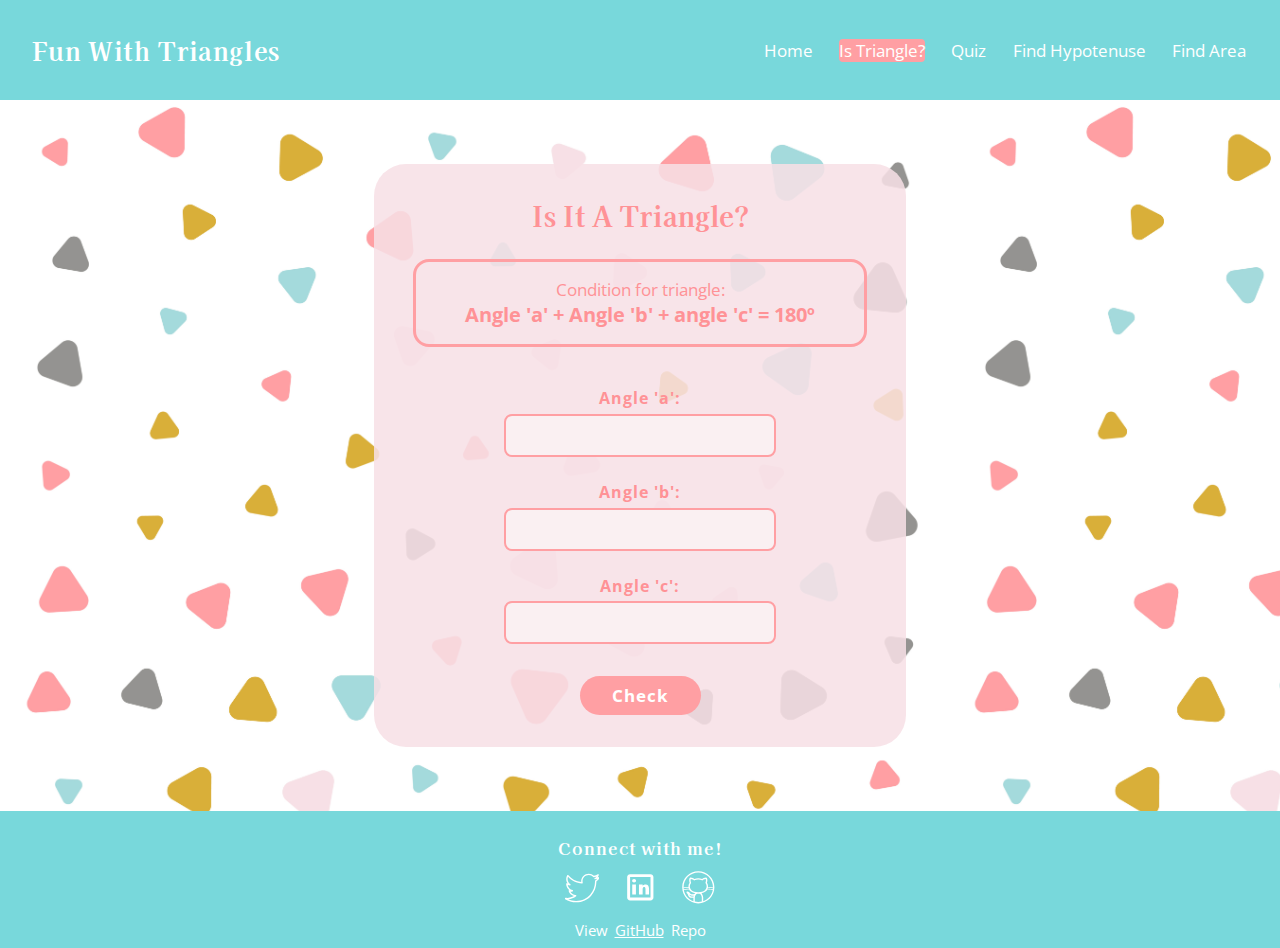
<file: htmlPages/isTriangle.html>
<!DOCTYPE html>
<html lang="en">
	<head>
		<meta charset="UTF-8" />
		<meta http-equiv="X-UA-Compatible" content="IE=edge" />
		<meta name="viewport" content="width=device-width, initial-scale=1.0" />

		<link rel="stylesheet" href="/style.css" />

		<title>Is Triangle?</title>
	</head>
	<body>
		<nav>
			<div class="nav-head">Fun With Triangles</div>

			<div class="nav-pills">
				<a href="/index.html" class="nav-links">Home</a>
				<a href="/htmlPages/isTriangle.html" class="nav-links active-link">Is Triangle?</a>
                <a href="/htmlPages/quiz.html" class="nav-links">Quiz</a>
				<a href="/htmlPages/findHypo.html" class="nav-links">Find Hypotenuse</a>
				<a href="/htmlPages/area.html" class="nav-links">Find Area</a>
			</div>

			<div class="burger">
				<div class="line1"></div>
				<div class="line2"></div>
				<div class="line3"></div>
			</div>
		</nav>

		<div class="container">
			<div class="container-inside">
				<header>
					<h1>Is It A Triangle?</h1>
				</header>

				<div class="formula tri-condition">
					<span class="container-is-triangle">
                        Condition for triangle:
					</span>
                    Angle 'a' + Angle 'b' + angle 'c' = 180º
				</div>

				<div class="main-area">
					<label class="label-input" for="angle-a">Angle 'a':</label>
					<input type="number" class="input-side" />

					<label class="label-input" for="angle-a">Angle 'b':</label>
					<input type="number" class="input-side" />

					<label class="label-input" for="angle-c">Angle 'c':</label>
					<input type="number" class="input-side" />

					<button id="btn-check">Check</button>

					<div class="div-message">
						<div id="sum-of-angles">
							Sum of angles = <span id="sum"></span>
						</div>
						<div class="message"></div>
					</div>
				</div>
			</div>
		</div>

		<footer>
			<div class="social-media">
				<div class="social-media-title">Connect with me!</div>
				<a target="_blank" href="https://twitter.com/RaieeGulhane">
					<svg xmlns="http://www.w3.org/2000/svg" viewBox="0 0 50 50">
						<path
							d="M 34.21875 5.46875 C 28.238281 5.46875 23.375 10.332031 23.375 16.3125 C 23.375 16.671875 23.464844 17.023438 23.5 17.375 C 16.105469 16.667969 9.566406 13.105469 5.125 7.65625 C 4.917969 7.394531 4.597656 7.253906 4.261719 7.277344 C 3.929688 7.300781 3.632813 7.492188 3.46875 7.78125 C 2.535156 9.386719 2 11.234375 2 13.21875 C 2 15.621094 2.859375 17.820313 4.1875 19.625 C 3.929688 19.511719 3.648438 19.449219 3.40625 19.3125 C 3.097656 19.148438 2.726563 19.15625 2.425781 19.335938 C 2.125 19.515625 1.941406 19.839844 1.9375 20.1875 L 1.9375 20.3125 C 1.9375 23.996094 3.84375 27.195313 6.65625 29.15625 C 6.625 29.152344 6.59375 29.164063 6.5625 29.15625 C 6.21875 29.097656 5.871094 29.21875 5.640625 29.480469 C 5.410156 29.742188 5.335938 30.105469 5.4375 30.4375 C 6.554688 33.910156 9.40625 36.5625 12.9375 37.53125 C 10.125 39.203125 6.863281 40.1875 3.34375 40.1875 C 2.582031 40.1875 1.851563 40.148438 1.125 40.0625 C 0.65625 40 0.207031 40.273438 0.0507813 40.71875 C -0.109375 41.164063 0.0664063 41.660156 0.46875 41.90625 C 4.980469 44.800781 10.335938 46.5 16.09375 46.5 C 25.425781 46.5 32.746094 42.601563 37.65625 37.03125 C 42.566406 31.460938 45.125 24.226563 45.125 17.46875 C 45.125 17.183594 45.101563 16.90625 45.09375 16.625 C 46.925781 15.222656 48.5625 13.578125 49.84375 11.65625 C 50.097656 11.285156 50.070313 10.789063 49.777344 10.445313 C 49.488281 10.101563 49 9.996094 48.59375 10.1875 C 48.078125 10.417969 47.476563 10.441406 46.9375 10.625 C 47.648438 9.675781 48.257813 8.652344 48.625 7.5 C 48.75 7.105469 48.613281 6.671875 48.289063 6.414063 C 47.964844 6.160156 47.511719 6.128906 47.15625 6.34375 C 45.449219 7.355469 43.558594 8.066406 41.5625 8.5 C 39.625 6.6875 37.074219 5.46875 34.21875 5.46875 Z M 34.21875 7.46875 C 36.769531 7.46875 39.074219 8.558594 40.6875 10.28125 C 40.929688 10.53125 41.285156 10.636719 41.625 10.5625 C 42.929688 10.304688 44.167969 9.925781 45.375 9.4375 C 44.679688 10.375 43.820313 11.175781 42.8125 11.78125 C 42.355469 12.003906 42.140625 12.53125 42.308594 13.011719 C 42.472656 13.488281 42.972656 13.765625 43.46875 13.65625 C 44.46875 13.535156 45.359375 13.128906 46.3125 12.875 C 45.457031 13.800781 44.519531 14.636719 43.5 15.375 C 43.222656 15.578125 43.070313 15.90625 43.09375 16.25 C 43.109375 16.65625 43.125 17.058594 43.125 17.46875 C 43.125 23.71875 40.726563 30.503906 36.15625 35.6875 C 31.585938 40.871094 24.875 44.5 16.09375 44.5 C 12.105469 44.5 8.339844 43.617188 4.9375 42.0625 C 9.15625 41.738281 13.046875 40.246094 16.1875 37.78125 C 16.515625 37.519531 16.644531 37.082031 16.511719 36.683594 C 16.378906 36.285156 16.011719 36.011719 15.59375 36 C 12.296875 35.941406 9.535156 34.023438 8.0625 31.3125 C 8.117188 31.3125 8.164063 31.3125 8.21875 31.3125 C 9.207031 31.3125 10.183594 31.1875 11.09375 30.9375 C 11.53125 30.808594 11.832031 30.402344 11.816406 29.945313 C 11.800781 29.488281 11.476563 29.097656 11.03125 29 C 7.472656 28.28125 4.804688 25.382813 4.1875 21.78125 C 5.195313 22.128906 6.226563 22.402344 7.34375 22.4375 C 7.800781 22.464844 8.214844 22.179688 8.355469 21.746094 C 8.496094 21.3125 8.324219 20.835938 7.9375 20.59375 C 5.5625 19.003906 4 16.296875 4 13.21875 C 4 12.078125 4.296875 11.03125 4.6875 10.03125 C 9.6875 15.519531 16.6875 19.164063 24.59375 19.5625 C 24.90625 19.578125 25.210938 19.449219 25.414063 19.210938 C 25.617188 18.96875 25.695313 18.648438 25.625 18.34375 C 25.472656 17.695313 25.375 17.007813 25.375 16.3125 C 25.375 11.414063 29.320313 7.46875 34.21875 7.46875 Z"
						/>
					</svg>
				</a>
				<a target="_blank" href="https://in.linkedin.com/in/raiee-gulhane-694272185">
					<svg xmlns="http://www.w3.org/2000/svg" viewBox="0 0 24 24">
						<path
							d="M 5 3 C 3.895 3 3 3.895 3 5 L 3 19 C 3 20.105 3.895 21 5 21 L 19 21 C 20.105 21 21 20.105 21 19 L 21 5 C 21 3.895 20.105 3 19 3 L 5 3 z M 5 5 L 19 5 L 19 19 L 5 19 L 5 5 z M 7.7792969 6.3164062 C 6.9222969 6.3164062 6.4082031 6.8315781 6.4082031 7.5175781 C 6.4082031 8.2035781 6.9223594 8.7167969 7.6933594 8.7167969 C 8.5503594 8.7167969 9.0644531 8.2035781 9.0644531 7.5175781 C 9.0644531 6.8315781 8.5502969 6.3164062 7.7792969 6.3164062 z M 6.4765625 10 L 6.4765625 17 L 9 17 L 9 10 L 6.4765625 10 z M 11.082031 10 L 11.082031 17 L 13.605469 17 L 13.605469 13.173828 C 13.605469 12.034828 14.418109 11.871094 14.662109 11.871094 C 14.906109 11.871094 15.558594 12.115828 15.558594 13.173828 L 15.558594 17 L 18 17 L 18 13.173828 C 18 10.976828 17.023734 10 15.802734 10 C 14.581734 10 13.930469 10.406562 13.605469 10.976562 L 13.605469 10 L 11.082031 10 z"
						/>
					</svg>
				</a>
				<a target="_blank" href="https://github.com/raieegulhane">
					<svg xmlns="http://www.w3.org/2000/svg" viewBox="0 0 50 50">
						<path
							d="M 25 2 C 12.311335 2 2 12.311335 2 25 C 2 37.688665 12.311335 48 25 48 C 37.688665 48 48 37.688665 48 25 C 48 12.311335 37.688665 2 25 2 z M 25 4 C 36.607335 4 46 13.392665 46 25 C 46 25.071371 45.994849 25.141688 45.994141 25.212891 C 45.354527 25.153853 44.615508 25.097776 43.675781 25.064453 C 42.347063 25.017336 40.672259 25.030987 38.773438 25.125 C 38.843852 24.634651 38.893205 24.137377 38.894531 23.626953 C 38.991361 21.754332 38.362521 20.002464 37.339844 18.455078 C 37.586913 17.601352 37.876747 16.515218 37.949219 15.283203 C 38.031819 13.878925 37.910599 12.321765 36.783203 11.269531 L 36.494141 11 L 36.099609 11 C 33.416539 11 31.580023 12.12321 30.457031 13.013672 C 28.835529 12.386022 27.01222 12 25 12 C 22.976367 12 21.135525 12.391416 19.447266 13.017578 C 18.324911 12.126691 16.486785 11 13.800781 11 L 13.408203 11 L 13.119141 11.267578 C 12.020956 12.287321 11.919778 13.801759 11.988281 15.199219 C 12.048691 16.431506 12.321732 17.552142 12.564453 18.447266 C 11.524489 20.02486 10.900391 21.822018 10.900391 23.599609 C 10.900391 24.111237 10.947969 24.610071 11.017578 25.101562 C 9.2118173 25.017808 7.6020996 25.001668 6.3242188 25.046875 C 5.3845143 25.080118 4.6454422 25.135713 4.0058594 25.195312 C 4.0052628 25.129972 4 25.065482 4 25 C 4 13.392665 13.392665 4 25 4 z M 14.396484 13.130859 C 16.414067 13.322043 17.931995 14.222972 18.634766 14.847656 L 19.103516 15.261719 L 19.681641 15.025391 C 21.263092 14.374205 23.026984 14 25 14 C 26.973016 14 28.737393 14.376076 30.199219 15.015625 L 30.785156 15.273438 L 31.263672 14.847656 C 31.966683 14.222758 33.487184 13.321554 35.505859 13.130859 C 35.774256 13.575841 36.007486 14.208668 35.951172 15.166016 C 35.883772 16.311737 35.577304 17.559658 35.345703 18.300781 L 35.195312 18.783203 L 35.494141 19.191406 C 36.483616 20.540691 36.988121 22.000937 36.902344 23.544922 L 36.900391 23.572266 L 36.900391 23.599609 C 36.900391 26.095064 36.00178 28.092339 34.087891 29.572266 C 32.174048 31.052199 29.152663 32 24.900391 32 C 20.648118 32 17.624827 31.052192 15.710938 29.572266 C 13.797047 28.092339 12.900391 26.095064 12.900391 23.599609 C 12.900391 22.134903 13.429308 20.523599 14.40625 19.191406 L 14.699219 18.792969 L 14.558594 18.318359 C 14.326866 17.530484 14.042825 16.254103 13.986328 15.101562 C 13.939338 14.14294 14.166221 13.537027 14.396484 13.130859 z M 8.8847656 26.021484 C 9.5914575 26.03051 10.40146 26.068656 11.212891 26.109375 C 11.290419 26.421172 11.378822 26.727898 11.486328 27.027344 C 8.178972 27.097092 5.7047309 27.429674 4.1796875 27.714844 C 4.1152068 27.214494 4.0638483 26.710021 4.0351562 26.199219 C 5.1622058 26.092262 6.7509972 25.994233 8.8847656 26.021484 z M 41.115234 26.037109 C 43.247527 26.010033 44.835728 26.108156 45.962891 26.214844 C 45.934234 26.718328 45.883749 27.215664 45.820312 27.708984 C 44.24077 27.41921 41.699674 27.086688 38.306641 27.033203 C 38.411945 26.739677 38.499627 26.438219 38.576172 26.132812 C 39.471291 26.084833 40.344564 26.046896 41.115234 26.037109 z M 11.912109 28.019531 C 12.508849 29.215327 13.361516 30.283019 14.488281 31.154297 C 16.028825 32.345531 18.031623 33.177838 20.476562 33.623047 C 20.156699 33.951698 19.86578 34.312595 19.607422 34.693359 L 19.546875 34.640625 C 19.552375 34.634325 19.04975 34.885878 18.298828 34.953125 C 17.547906 35.020374 16.621615 35 15.800781 35 C 14.575781 35 14.03621 34.42121 13.173828 33.367188 C 12.696283 32.72356 12.114101 32.202331 11.548828 31.806641 C 10.970021 31.401475 10.476259 31.115509 9.8652344 31.013672 L 9.7832031 31 L 9.6992188 31 C 9.2325521 31 8.7809835 31.03379 8.359375 31.515625 C 8.1485707 31.756544 8.003277 32.202561 8.0976562 32.580078 C 8.1920352 32.957595 8.4308563 33.189581 8.6445312 33.332031 C 10.011254 34.24318 10.252795 36.046511 11.109375 37.650391 C 11.909298 39.244315 13.635662 40 15.400391 40 L 18 40 L 18 44.802734 C 10.967811 42.320535 5.6646795 36.204613 4.3320312 28.703125 C 5.8629338 28.414776 8.4265387 28.068108 11.912109 28.019531 z M 37.882812 28.027344 C 41.445538 28.05784 44.08105 28.404061 45.669922 28.697266 C 44.339047 36.201504 39.034072 42.31987 32 44.802734 L 32 39.599609 C 32 38.015041 31.479642 36.267712 30.574219 34.810547 C 30.299322 34.368135 29.975945 33.949736 29.615234 33.574219 C 31.930453 33.11684 33.832364 32.298821 35.3125 31.154297 C 36.436824 30.284907 37.287588 29.220424 37.882812 28.027344 z M 23.699219 34.099609 L 26.5 34.099609 C 27.312821 34.099609 28.180423 34.7474 28.875 35.865234 C 29.569577 36.983069 30 38.484177 30 39.599609 L 30 45.398438 C 28.397408 45.789234 26.72379 46 25 46 C 23.27621 46 21.602592 45.789234 20 45.398438 L 20 39.599609 C 20 38.508869 20.467828 37.011307 21.208984 35.888672 C 21.950141 34.766037 22.886398 34.099609 23.699219 34.099609 z M 12.308594 35.28125 C 13.174368 36.179258 14.222525 37 15.800781 37 C 16.579948 37 17.552484 37.028073 18.476562 36.945312 C 18.479848 36.945018 18.483042 36.943654 18.486328 36.943359 C 18.36458 37.293361 18.273744 37.645529 18.197266 38 L 15.400391 38 C 14.167057 38 13.29577 37.55443 12.894531 36.751953 L 12.886719 36.738281 L 12.880859 36.726562 C 12.716457 36.421191 12.500645 35.81059 12.308594 35.28125 z"
						/>
					</svg>
				</a>
			</div>
			<div class="github-sourcecode">
				View
				<a target="_blank"
					class="git-repo"
					href="https://github.com/raieegulhane/Fun-with-triangles.git"
					>GitHub</a
				>
				Repo
			</div>
		</footer>

		<script src="/javaScript/navAnimation.js"></script>
		<script src="/javaScript/isTriangle.js"></script>
	</body>
</html>
</file>
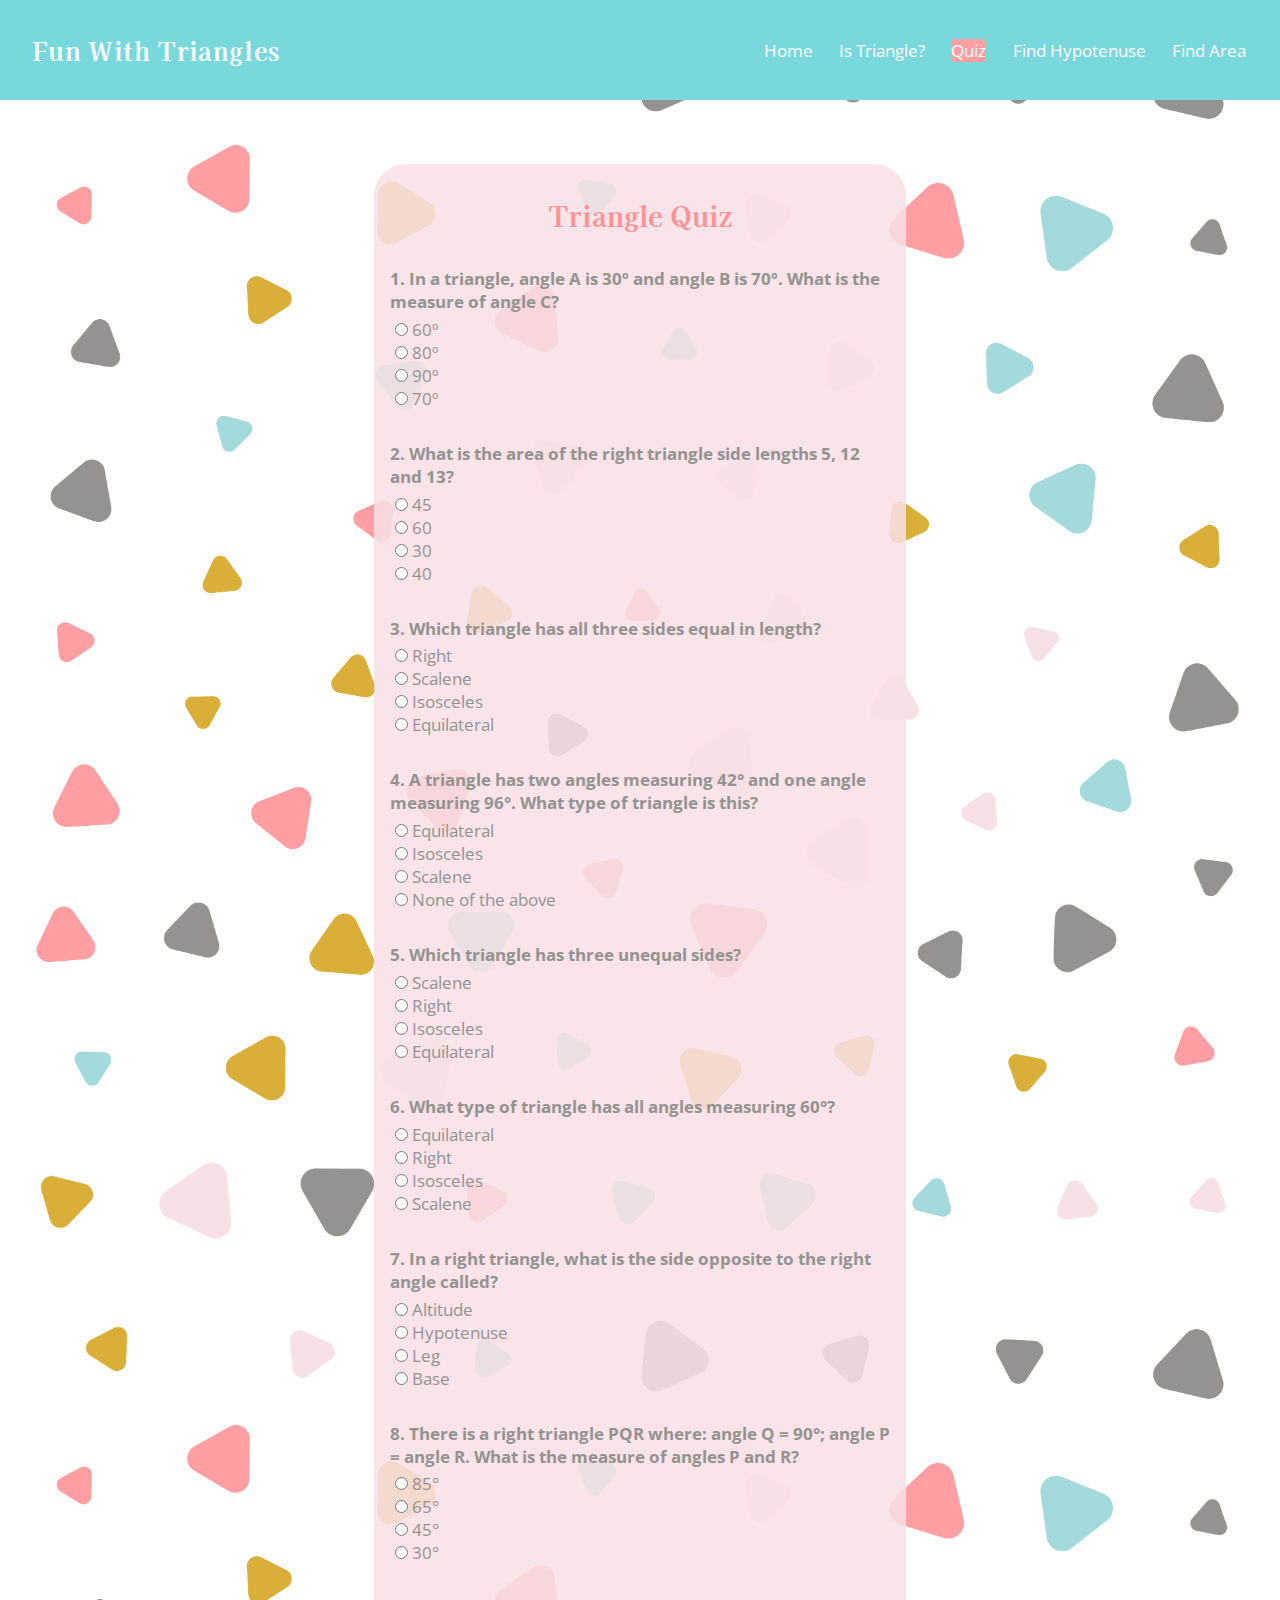
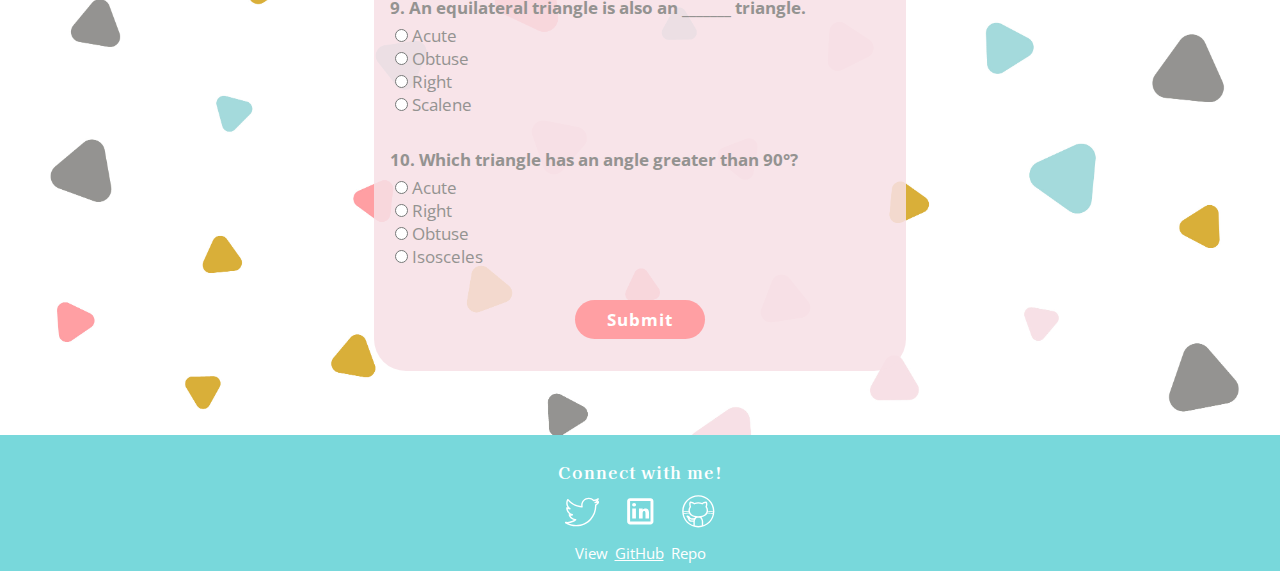
<file: htmlPages/quiz.html>
<!DOCTYPE html>
<html lang="en">
	<head>
		<meta charset="UTF-8" />
		<meta http-equiv="X-UA-Compatible" content="IE=edge" />
		<meta name="viewport" content="width=device-width, initial-scale=1.0" />

		<link rel="stylesheet" href="/style.css" />

		<title>Triangles Quiz</title>
	</head>
	<body>
		<nav>
			<div class="nav-head">Fun With Triangles</div>

			<div class="nav-pills">
				<a href="/index.html" class="nav-links">Home</a>
				<a href="/htmlPages/isTriangle.html" class="nav-links">Is Triangle?</a>
				<a href="/htmlPages/quiz.html" class="nav-links active-link">Quiz</a>
				<a href="/htmlPages/findHypo.html" class="nav-links">Find Hypotenuse</a>
				<a href="/htmlPages/area.html" class="nav-links">Find Area</a>
			</div>

			<div class="burger">
				<div class="line1"></div>
				<div class="line2"></div>
				<div class="line3"></div>
			</div>
		</nav>

		<div class="container container-quiz">
			<div class="container-inside">
				<header>
					<h1>Triangle Quiz</h1>
				</header>

				<form id="form-quiz">
					<div class="questions">
						<p>
							1. In a triangle, angle A is 30º and angle B is 70º. What is the
							measure of angle C?
						</p>
						<label class="label-quiz">
							<input
								class="input-quiz"
								type="radio"
								name="question1"
								value="60º"
							/> 60º
						</label>
						<label class="label-quiz">
							<input
								class="input-quiz"
								type="radio"
								name="question1"
								value="80º"
							/> 80º
						</label>
						<label class="label-quiz"
							><input
								class="input-quiz"
								type="radio"
								name="question1"
								value="90º"
							/> 90º</label
						>
						<label class="label-quiz"
							><input
								class="input-quiz"
								type="radio"
								name="question1"
								value="70º"
							/> 70º</label
						>
						
						<div class="result"></div>
					</div>
					<div class="questions">
						<p>
							2. What is the area of the right triangle side lengths 5, 12 and
							13?
						</p>
						<label class="label-quiz"
							><input
								class="input-quiz"
								type="radio"
								name="question2"
								value="45"
							/> 45</label
						>
						<label class="label-quiz"
							><input
								class="input-quiz"
								type="radio"
								name="question2"
								value="60"
							/> 60</label
						>
						<label class="label-quiz"
							><input
								class="input-quiz"
								type="radio"
								name="question2"
								value="30"
							/> 30</label
						>
						<label class="label-quiz"
							><input
								class="input-quiz"
								type="radio"
								name="question2"
								value="40"
							/> 40</label
						>

						<div class="result"></div>
					</div>
					<div class="questions">
						<p>3. Which triangle has all three sides equal in length?</p>
						<label class="label-quiz"
							><input
								class="input-quiz"
								type="radio"
								name="question3"
								value="Right"
							/> Right</label
						>
						<label class="label-quiz"
							><input
								class="input-quiz"
								type="radio"
								name="question3"
								value="Scalene"
							/> Scalene</label
						>
						<label class="label-quiz"
							><input
								class="input-quiz"
								type="radio"
								name="question3"
								value="Isosceles"
							/> Isosceles</label
						>
						<label class="label-quiz"
							><input
								class="input-quiz"
								type="radio"
								name="question3"
								value="Equilateral"
							/> Equilateral</label
						>

						<div class="result"></div>
					</div>
					<div class="questions">
						<p>
							4. A triangle has two angles measuring 42° and one angle measuring
							96°. What type of triangle is this?
						</p>
						<label class="label-quiz"
							><input
								class="input-quiz"
								type="radio"
								name="question4"
								value="Equilateral"
							/> Equilateral</label
						>
						<label class="label-quiz"
							><input
								class="input-quiz"
								type="radio"
								name="question4"
								value="Isosceles"
							/> Isosceles</label
						>
						<label class="label-quiz"
							><input
								class="input-quiz"
								type="radio"
								name="question4"
								value="Scalene"
							/> Scalene</label
						>
						<label class="label-quiz"
							><input
								class="input-quiz"
								type="radio"
								name="question4"
								value="None of the above"
							/> None of the above</label
						>

						<div class="result"></div>
					</div>
					<div class="questions">
						<p>5. Which triangle has three unequal sides?</p>
						<label class="label-quiz"
							><input
								class="input-quiz"
								type="radio"
								name="question5"
								value="Scalene"
							/> Scalene</label
						>
						<label class="label-quiz"
							><input
								class="input-quiz"
								type="radio"
								name="question5"
								value="Right"
							/> Right</label
						>
						<label class="label-quiz"
							><input
								class="input-quiz"
								type="radio"
								name="question5"
								value="Isosceles"
							/> Isosceles</label
						>
						<label class="label-quiz"
							><input
								class="input-quiz"
								type="radio"
								name="question5"
								value="Equilateral"
							/> Equilateral</label
						>

						<div class="result"></div>
					</div>
					<div class="questions">
						<p>6. What type of triangle has all angles measuring 60°?</p>
						<label class="label-quiz"
							><input
								class="input-quiz"
								type="radio"
								name="question6"
								value="Equilateral"
							/> Equilateral</label
						>
						<label class="label-quiz"
							><input
								class="input-quiz"
								type="radio"
								name="question6"
								value="Right"
							/> Right</label
						>
						<label class="label-quiz"
							><input
								class="input-quiz"
								type="radio"
								name="question6"
								value="Isosceles"
							/> Isosceles</label
						>
						<label class="label-quiz"
							><input
								class="input-quiz"
								type="radio"
								name="question6"
								value="Scalene"
							/> Scalene</label
						>

						<div class="result"></div>
					</div>
					<div class="questions">
						<p>
							7. In a right triangle, what is the side opposite to the right
							angle called?
						</p>
						<label class="label-quiz"
							><input
								class="input-quiz"
								type="radio"
								name="question7"
								value="Altitude"
							/> Altitude</label
						>
						<label class="label-quiz"
							><input
								class="input-quiz"
								type="radio"
								name="question7"
								value="Hypotenuse"
							/> Hypotenuse</label
						>
						<label class="label-quiz"
							><input
								class="input-quiz"
								type="radio"
								name="question7"
								value="Leg"
							/> Leg</label
						>
						<label class="label-quiz"
							><input
								class="input-quiz"
								type="radio"
								name="question7"
								value="Base"
							/> Base</label
						>

						<div class="result"></div>
					</div>
					<div class="questions">
						<p>
							8. There is a right triangle PQR where: angle Q = 90°; angle P =
							angle R. What is the measure of angles P and R?
						</p>
						<label class="label-quiz"
							><input
								class="input-quiz"
								type="radio"
								name="question8"
								value="85°"
							/> 85°</label
						>
						<label class="label-quiz"
							><input
								class="input-quiz"
								type="radio"
								name="question8"
								value="65°"
							/> 65°</label
						>
						<label class="label-quiz"
							><input
								class="input-quiz"
								type="radio"
								name="question8"
								value="45°"
							/> 45°</label
						>
						<label class="label-quiz"
							><input
								class="input-quiz"
								type="radio"
								name="question8"
								value="30°"
							/> 30°</label
						>

						<div class="result"></div>
					</div>
					<div class="questions">
						<p>9. An equilateral triangle is also an _______ triangle.</p>
						<label class="label-quiz"
							><input
								class="input-quiz"
								type="radio"
								name="question9"
								value="Acute"
							/> Acute</label
						>
						<label class="label-quiz"
							><input
								class="input-quiz"
								type="radio"
								name="question9"
								value="Obtuse"
							/> Obtuse</label
						>
						<label class="label-quiz"
							><input
								class="input-quiz"
								type="radio"
								name="question9"
								value="Right"
							/> Right</label
						>
						<label class="label-quiz"
							><input
								class="input-quiz"
								type="radio"
								name="question9"
								value="Scalene"
							/> Scalene</label
						>

						<div class="result"></div>
					</div>
					<div class="questions">
						<p>10. Which triangle has an angle greater than 90°?</p>
						<label class="label-quiz"
							><input
								class="input-quiz"
								type="radio"
								name="question10"
								value="Acute"
							/> Acute</label
						>
						<label class="label-quiz"
							><input
								class="input-quiz"
								type="radio"
								name="question10"
								value="Right"
							/> Right</label
						>
						<label class="label-quiz"
							><input
								class="input-quiz"
								type="radio"
								name="question10"
								value="Obtuse"
							/> Obtuse</label
						>
						<label class="label-quiz"
							><input
								class="input-quiz"
								type="radio"
								name="question10"
								value="Isosceles"
							/> Isosceles</label
						>

						<div class="result"></div>
					</div>
				</form>

				<button id="button-submit">Submit</button>

				<div class="div-message">
					<div class="message"></div>
				</div>
			</div>
		</div>

		<footer>
			<div class="social-media">
				<div class="social-media-title">Connect with me!</div>
				<a target="_blank" href="https://twitter.com/RaieeGulhane">
					<svg xmlns="http://www.w3.org/2000/svg" viewBox="0 0 50 50">
						<path
							d="M 34.21875 5.46875 C 28.238281 5.46875 23.375 10.332031 23.375 16.3125 C 23.375 16.671875 23.464844 17.023438 23.5 17.375 C 16.105469 16.667969 9.566406 13.105469 5.125 7.65625 C 4.917969 7.394531 4.597656 7.253906 4.261719 7.277344 C 3.929688 7.300781 3.632813 7.492188 3.46875 7.78125 C 2.535156 9.386719 2 11.234375 2 13.21875 C 2 15.621094 2.859375 17.820313 4.1875 19.625 C 3.929688 19.511719 3.648438 19.449219 3.40625 19.3125 C 3.097656 19.148438 2.726563 19.15625 2.425781 19.335938 C 2.125 19.515625 1.941406 19.839844 1.9375 20.1875 L 1.9375 20.3125 C 1.9375 23.996094 3.84375 27.195313 6.65625 29.15625 C 6.625 29.152344 6.59375 29.164063 6.5625 29.15625 C 6.21875 29.097656 5.871094 29.21875 5.640625 29.480469 C 5.410156 29.742188 5.335938 30.105469 5.4375 30.4375 C 6.554688 33.910156 9.40625 36.5625 12.9375 37.53125 C 10.125 39.203125 6.863281 40.1875 3.34375 40.1875 C 2.582031 40.1875 1.851563 40.148438 1.125 40.0625 C 0.65625 40 0.207031 40.273438 0.0507813 40.71875 C -0.109375 41.164063 0.0664063 41.660156 0.46875 41.90625 C 4.980469 44.800781 10.335938 46.5 16.09375 46.5 C 25.425781 46.5 32.746094 42.601563 37.65625 37.03125 C 42.566406 31.460938 45.125 24.226563 45.125 17.46875 C 45.125 17.183594 45.101563 16.90625 45.09375 16.625 C 46.925781 15.222656 48.5625 13.578125 49.84375 11.65625 C 50.097656 11.285156 50.070313 10.789063 49.777344 10.445313 C 49.488281 10.101563 49 9.996094 48.59375 10.1875 C 48.078125 10.417969 47.476563 10.441406 46.9375 10.625 C 47.648438 9.675781 48.257813 8.652344 48.625 7.5 C 48.75 7.105469 48.613281 6.671875 48.289063 6.414063 C 47.964844 6.160156 47.511719 6.128906 47.15625 6.34375 C 45.449219 7.355469 43.558594 8.066406 41.5625 8.5 C 39.625 6.6875 37.074219 5.46875 34.21875 5.46875 Z M 34.21875 7.46875 C 36.769531 7.46875 39.074219 8.558594 40.6875 10.28125 C 40.929688 10.53125 41.285156 10.636719 41.625 10.5625 C 42.929688 10.304688 44.167969 9.925781 45.375 9.4375 C 44.679688 10.375 43.820313 11.175781 42.8125 11.78125 C 42.355469 12.003906 42.140625 12.53125 42.308594 13.011719 C 42.472656 13.488281 42.972656 13.765625 43.46875 13.65625 C 44.46875 13.535156 45.359375 13.128906 46.3125 12.875 C 45.457031 13.800781 44.519531 14.636719 43.5 15.375 C 43.222656 15.578125 43.070313 15.90625 43.09375 16.25 C 43.109375 16.65625 43.125 17.058594 43.125 17.46875 C 43.125 23.71875 40.726563 30.503906 36.15625 35.6875 C 31.585938 40.871094 24.875 44.5 16.09375 44.5 C 12.105469 44.5 8.339844 43.617188 4.9375 42.0625 C 9.15625 41.738281 13.046875 40.246094 16.1875 37.78125 C 16.515625 37.519531 16.644531 37.082031 16.511719 36.683594 C 16.378906 36.285156 16.011719 36.011719 15.59375 36 C 12.296875 35.941406 9.535156 34.023438 8.0625 31.3125 C 8.117188 31.3125 8.164063 31.3125 8.21875 31.3125 C 9.207031 31.3125 10.183594 31.1875 11.09375 30.9375 C 11.53125 30.808594 11.832031 30.402344 11.816406 29.945313 C 11.800781 29.488281 11.476563 29.097656 11.03125 29 C 7.472656 28.28125 4.804688 25.382813 4.1875 21.78125 C 5.195313 22.128906 6.226563 22.402344 7.34375 22.4375 C 7.800781 22.464844 8.214844 22.179688 8.355469 21.746094 C 8.496094 21.3125 8.324219 20.835938 7.9375 20.59375 C 5.5625 19.003906 4 16.296875 4 13.21875 C 4 12.078125 4.296875 11.03125 4.6875 10.03125 C 9.6875 15.519531 16.6875 19.164063 24.59375 19.5625 C 24.90625 19.578125 25.210938 19.449219 25.414063 19.210938 C 25.617188 18.96875 25.695313 18.648438 25.625 18.34375 C 25.472656 17.695313 25.375 17.007813 25.375 16.3125 C 25.375 11.414063 29.320313 7.46875 34.21875 7.46875 Z"
						/>
					</svg>
				</a>
				<a target="_blank" href="https://in.linkedin.com/in/raiee-gulhane-694272185">
					<svg xmlns="http://www.w3.org/2000/svg" viewBox="0 0 24 24">
						<path
							d="M 5 3 C 3.895 3 3 3.895 3 5 L 3 19 C 3 20.105 3.895 21 5 21 L 19 21 C 20.105 21 21 20.105 21 19 L 21 5 C 21 3.895 20.105 3 19 3 L 5 3 z M 5 5 L 19 5 L 19 19 L 5 19 L 5 5 z M 7.7792969 6.3164062 C 6.9222969 6.3164062 6.4082031 6.8315781 6.4082031 7.5175781 C 6.4082031 8.2035781 6.9223594 8.7167969 7.6933594 8.7167969 C 8.5503594 8.7167969 9.0644531 8.2035781 9.0644531 7.5175781 C 9.0644531 6.8315781 8.5502969 6.3164062 7.7792969 6.3164062 z M 6.4765625 10 L 6.4765625 17 L 9 17 L 9 10 L 6.4765625 10 z M 11.082031 10 L 11.082031 17 L 13.605469 17 L 13.605469 13.173828 C 13.605469 12.034828 14.418109 11.871094 14.662109 11.871094 C 14.906109 11.871094 15.558594 12.115828 15.558594 13.173828 L 15.558594 17 L 18 17 L 18 13.173828 C 18 10.976828 17.023734 10 15.802734 10 C 14.581734 10 13.930469 10.406562 13.605469 10.976562 L 13.605469 10 L 11.082031 10 z"
						/>
					</svg>
				</a>
				<a target="_blank" href="https://github.com/raieegulhane">
					<svg xmlns="http://www.w3.org/2000/svg" viewBox="0 0 50 50">
						<path
							d="M 25 2 C 12.311335 2 2 12.311335 2 25 C 2 37.688665 12.311335 48 25 48 C 37.688665 48 48 37.688665 48 25 C 48 12.311335 37.688665 2 25 2 z M 25 4 C 36.607335 4 46 13.392665 46 25 C 46 25.071371 45.994849 25.141688 45.994141 25.212891 C 45.354527 25.153853 44.615508 25.097776 43.675781 25.064453 C 42.347063 25.017336 40.672259 25.030987 38.773438 25.125 C 38.843852 24.634651 38.893205 24.137377 38.894531 23.626953 C 38.991361 21.754332 38.362521 20.002464 37.339844 18.455078 C 37.586913 17.601352 37.876747 16.515218 37.949219 15.283203 C 38.031819 13.878925 37.910599 12.321765 36.783203 11.269531 L 36.494141 11 L 36.099609 11 C 33.416539 11 31.580023 12.12321 30.457031 13.013672 C 28.835529 12.386022 27.01222 12 25 12 C 22.976367 12 21.135525 12.391416 19.447266 13.017578 C 18.324911 12.126691 16.486785 11 13.800781 11 L 13.408203 11 L 13.119141 11.267578 C 12.020956 12.287321 11.919778 13.801759 11.988281 15.199219 C 12.048691 16.431506 12.321732 17.552142 12.564453 18.447266 C 11.524489 20.02486 10.900391 21.822018 10.900391 23.599609 C 10.900391 24.111237 10.947969 24.610071 11.017578 25.101562 C 9.2118173 25.017808 7.6020996 25.001668 6.3242188 25.046875 C 5.3845143 25.080118 4.6454422 25.135713 4.0058594 25.195312 C 4.0052628 25.129972 4 25.065482 4 25 C 4 13.392665 13.392665 4 25 4 z M 14.396484 13.130859 C 16.414067 13.322043 17.931995 14.222972 18.634766 14.847656 L 19.103516 15.261719 L 19.681641 15.025391 C 21.263092 14.374205 23.026984 14 25 14 C 26.973016 14 28.737393 14.376076 30.199219 15.015625 L 30.785156 15.273438 L 31.263672 14.847656 C 31.966683 14.222758 33.487184 13.321554 35.505859 13.130859 C 35.774256 13.575841 36.007486 14.208668 35.951172 15.166016 C 35.883772 16.311737 35.577304 17.559658 35.345703 18.300781 L 35.195312 18.783203 L 35.494141 19.191406 C 36.483616 20.540691 36.988121 22.000937 36.902344 23.544922 L 36.900391 23.572266 L 36.900391 23.599609 C 36.900391 26.095064 36.00178 28.092339 34.087891 29.572266 C 32.174048 31.052199 29.152663 32 24.900391 32 C 20.648118 32 17.624827 31.052192 15.710938 29.572266 C 13.797047 28.092339 12.900391 26.095064 12.900391 23.599609 C 12.900391 22.134903 13.429308 20.523599 14.40625 19.191406 L 14.699219 18.792969 L 14.558594 18.318359 C 14.326866 17.530484 14.042825 16.254103 13.986328 15.101562 C 13.939338 14.14294 14.166221 13.537027 14.396484 13.130859 z M 8.8847656 26.021484 C 9.5914575 26.03051 10.40146 26.068656 11.212891 26.109375 C 11.290419 26.421172 11.378822 26.727898 11.486328 27.027344 C 8.178972 27.097092 5.7047309 27.429674 4.1796875 27.714844 C 4.1152068 27.214494 4.0638483 26.710021 4.0351562 26.199219 C 5.1622058 26.092262 6.7509972 25.994233 8.8847656 26.021484 z M 41.115234 26.037109 C 43.247527 26.010033 44.835728 26.108156 45.962891 26.214844 C 45.934234 26.718328 45.883749 27.215664 45.820312 27.708984 C 44.24077 27.41921 41.699674 27.086688 38.306641 27.033203 C 38.411945 26.739677 38.499627 26.438219 38.576172 26.132812 C 39.471291 26.084833 40.344564 26.046896 41.115234 26.037109 z M 11.912109 28.019531 C 12.508849 29.215327 13.361516 30.283019 14.488281 31.154297 C 16.028825 32.345531 18.031623 33.177838 20.476562 33.623047 C 20.156699 33.951698 19.86578 34.312595 19.607422 34.693359 L 19.546875 34.640625 C 19.552375 34.634325 19.04975 34.885878 18.298828 34.953125 C 17.547906 35.020374 16.621615 35 15.800781 35 C 14.575781 35 14.03621 34.42121 13.173828 33.367188 C 12.696283 32.72356 12.114101 32.202331 11.548828 31.806641 C 10.970021 31.401475 10.476259 31.115509 9.8652344 31.013672 L 9.7832031 31 L 9.6992188 31 C 9.2325521 31 8.7809835 31.03379 8.359375 31.515625 C 8.1485707 31.756544 8.003277 32.202561 8.0976562 32.580078 C 8.1920352 32.957595 8.4308563 33.189581 8.6445312 33.332031 C 10.011254 34.24318 10.252795 36.046511 11.109375 37.650391 C 11.909298 39.244315 13.635662 40 15.400391 40 L 18 40 L 18 44.802734 C 10.967811 42.320535 5.6646795 36.204613 4.3320312 28.703125 C 5.8629338 28.414776 8.4265387 28.068108 11.912109 28.019531 z M 37.882812 28.027344 C 41.445538 28.05784 44.08105 28.404061 45.669922 28.697266 C 44.339047 36.201504 39.034072 42.31987 32 44.802734 L 32 39.599609 C 32 38.015041 31.479642 36.267712 30.574219 34.810547 C 30.299322 34.368135 29.975945 33.949736 29.615234 33.574219 C 31.930453 33.11684 33.832364 32.298821 35.3125 31.154297 C 36.436824 30.284907 37.287588 29.220424 37.882812 28.027344 z M 23.699219 34.099609 L 26.5 34.099609 C 27.312821 34.099609 28.180423 34.7474 28.875 35.865234 C 29.569577 36.983069 30 38.484177 30 39.599609 L 30 45.398438 C 28.397408 45.789234 26.72379 46 25 46 C 23.27621 46 21.602592 45.789234 20 45.398438 L 20 39.599609 C 20 38.508869 20.467828 37.011307 21.208984 35.888672 C 21.950141 34.766037 22.886398 34.099609 23.699219 34.099609 z M 12.308594 35.28125 C 13.174368 36.179258 14.222525 37 15.800781 37 C 16.579948 37 17.552484 37.028073 18.476562 36.945312 C 18.479848 36.945018 18.483042 36.943654 18.486328 36.943359 C 18.36458 37.293361 18.273744 37.645529 18.197266 38 L 15.400391 38 C 14.167057 38 13.29577 37.55443 12.894531 36.751953 L 12.886719 36.738281 L 12.880859 36.726562 C 12.716457 36.421191 12.500645 35.81059 12.308594 35.28125 z"
						/>
					</svg>
				</a>
			</div>
			<div class="github-sourcecode">
				View
				<a
					target="_blank" class="git-repo"
					href="https://github.com/raieegulhane/Fun-with-triangles.git"
					>GitHub</a
				>
				Repo
			</div>
		</footer>

		<script src="/javaScript/navAnimation.js"></script>
		<script src="/javaScript/quiz.js"></script>
	</body>
</html>
</file>
<file: style.css>
@import url("https://fonts.googleapis.com/css2?family=Kaisei+Tokumin:wght@400;700;800&family=Open+Sans&display=swap");

:root {
	/* fonts */
	--head-font: "Kaisei Tokumin", serif;
	--body-font: "Open Sans", sans-serif;

	/* colors */
	--pink0: #ff9296;
	--pink1: #ff9fa3;
	--pink2: #f7e0e6;
	--pink3: #faf0f2;
	--blue: #78d8db;
	--grey: #949391;
	--yellow: #d9af39;
	--back: #f5f2e9;
}

* {
	margin: 0;
	padding: 0;
}

body {
	background: url("/images/15348.jpg");
	background-size: contain;
	color: white;
	font-family: var(--body-font);
	text-align: center;
	box-sizing: border-box;
}

nav {
	background-color: var(--blue);
	display: flex;
	justify-content: space-between;
	align-items: center;
	padding: 2rem;
}

.nav-head {
	font-family: var(--head-font);
	font-size: 25px;
	font-weight: bold;
	letter-spacing: 1px;
}

.nav-pills {
	display: flex;
	min-width: 40%;
	justify-content: space-between;
}

.burger {
	display: none;
	border: 2px solid var(--blue);
}

.burger:hover {
	background-color: var(--pink1);
	border-color: var(--pink1);
	border-radius: 6px;
}

.burger div {
	background-color: white;
	width: 20px;
	height: 2.5px;
	border-radius: 5px;
	margin: 4.7px;
	transition: 0.5s ease;
}

.burger-active .line1 {
	transform: rotate(-45deg) translate(-4px, 6px);
}

.burger-active .line2 {
	opacity: 0;
}

.burger-active .line3 {
	transform: rotate(45deg) translate(-4px, -6px);
}

.nav-pills a {
	color: white;
	font-size: 17px;
	text-decoration: none;
	border: 2px solid var(--blue);
}

.nav-pills a:hover {
	background-color: var(--pink1);
	border-color: var(--pink1);
	border-radius: 6px;
}

.active-link {
    background-color: var(--pink1);
	border-color: var(--pink1);
	border-radius: 6px;
}

.header-home {
	background-color: var(--blue);
	padding: 2rem;
}

.header-home h1 {
	color: white;
	font-family: var(--head-font);
	font-size: 32px;
	font-weight: 800;
	letter-spacing: 1px;
	word-spacing: 5px;
	max-width: 100%;
	margin: auto;
}

.container {
	padding: 2rem 0.7rem;
}

.container-inside {
	background-color: #f7e0e6dc;
	display: block;
	max-width: 500px;
	padding: 2rem 1rem;
	border-radius: 2rem;
	margin: 2rem auto;
}

.container-inside h1 {
	color: var(--pink0);
	font-family: var(--head-font);
	font-weight: 800;
	font-size: 27px;
}

.container-inside a {
	display: block;
	background-color: var(--pink1);
	color: white;
	font-family: var(--body-font);
	font-weight: 800;
	text-decoration: none;
	max-width: 270px;
	padding: 0.8rem 2rem;
	border-radius: 2rem;
	margin: 1.5rem auto 0.5rem auto;
	cursor: pointer;
	transition: 0.5s ease;
}

.container-inside a:hover {
	background-color: var(--blue);
}

.formula {
	color: var(--pink0);
	font-size: 20px;
	font-weight: bold;
	max-width: 80%;
	padding: 1rem 1.5rem;
	border: 3px solid var(--pink1);
	border-radius: 1rem;
	margin: 1.5rem auto 1rem auto;
}

.tri-condition span {
	display: block;
    font-size: 17px;
    font-weight: normal;
}

.questions {
	color: var(--grey);
	font-size: 17px;
	text-align: left;
	padding-top: 2rem;
}

.questions p {
	font-weight: bold;
	padding-bottom: 0.3rem;
}

.label-input {
	display: block;
	color: var(--pink0);
	font-weight: bold;
	letter-spacing: 1px;
	padding-top: 1.5rem;
	padding-bottom: 0.3rem;
	margin: auto;
}

.label-quiz {
	display: block;
	padding-left: 0.3rem;
}

input {
	display: block;
	background-color: var(--pink3);
	color: var(--pink0);
	font-family: var(--body-font);
	font-size: 17px;
	max-width: 75%;
	padding: 0.5rem 1.5rem;
	border: 2px solid var(--pink1);
	border-radius: 0.5rem;
	margin: auto;
	outline: none;
}

.input-quiz {
	display: inline;
}

.result {
	display: none;
	color: var(--back);
	font-size: 15px;
	font-weight: bold;
	padding: 0.1rem 1rem;
	border-radius: 0.5rem;
	margin-top: 0.5rem;
}

.div-message {
	display: none;
	background-color: var(--pink1);
	color: white;
	font-weight: bold;
	padding: 1rem;
	border-radius: 1rem;
	margin-top: 2rem;
}

#sum-of-angles {
	display: none;
    padding-bottom: 0.5rem;
}

.message {
	font-family: var(--head-font);
	font-size: 20px;
}

button {
	background-color: var(--pink1);
	color: white;
	font-family: var(--body-font);
	font-size: 17px;
	font-weight: bold;
	letter-spacing: 1px;
	padding: 0.5rem 2rem;
	border: none;
	border-radius: 2rem;
	margin-top: 2rem;
	transition: 0.5s ease;
}

button:hover {
	background-color: var(--blue);
}

footer {
	background-color: var(--blue);
	padding: 1.5rem 2rem 0.5rem 2rem;
}

.social-media-title {
	color: white;
	font-family: var(--head-font);
	font-weight: bold;
	font-size: 17px;
	letter-spacing: 1px;
}

.social-media a {
	text-decoration: none;
}

svg {
	fill: white;
	width: 35px;
	height: 35px;
	padding: 0.3rem 0.3rem;
	border-radius: 0.3rem;
	margin: 0.3rem;
	transition: 1s ease;
}

svg:hover {
	background-color: var(--pink1);
}

.github-sourcecode {
	color: white;
	font-size: 15px;
}

.git-repo {
	color: white;
	transition: 0.5s;
	border: 3px solid var(--blue);
}

.git-repo:hover {
	background-color: var(--pink1);
	border-color: var(--pink1);
	border-radius: 6px;
}

@media screen and (max-width: 1200px) {
	.nav-pills {
		min-width: 55%;
	}
}

@media screen and (max-width: 880px) {
	body {
		overflow-x: hidden;
	}

	nav {
		align-items: center;
	}

	.nav-head {
		font-size: 17px;
	}

	.burger {
		display: block;
		cursor: pointer;
	}

	.nav-pills {
		overflow-x: hidden;
		position: absolute;
		background-color: var(--blue);
		right: 0;
		top: 80px;
		height: 95%;
		width: 70%;
		display: flex;
		flex-direction: column;
		align-items: center;
		justify-content: space-evenly;
		transform: translateX(100%);
		transition: transform 0.5s ease-in;
		display: none;
	}

	.nav-pills a {
		opacity: 0;
	}
}

.nav-active {
	transform: translateX(0%);
	display: flex;
}

@keyframes navLinkFade {
	from {
		opacity: 0;
		transform: translateX(50px);
	} to {
		opacity: 1;
		transform: translateX(0px);
	}
}
</file>
